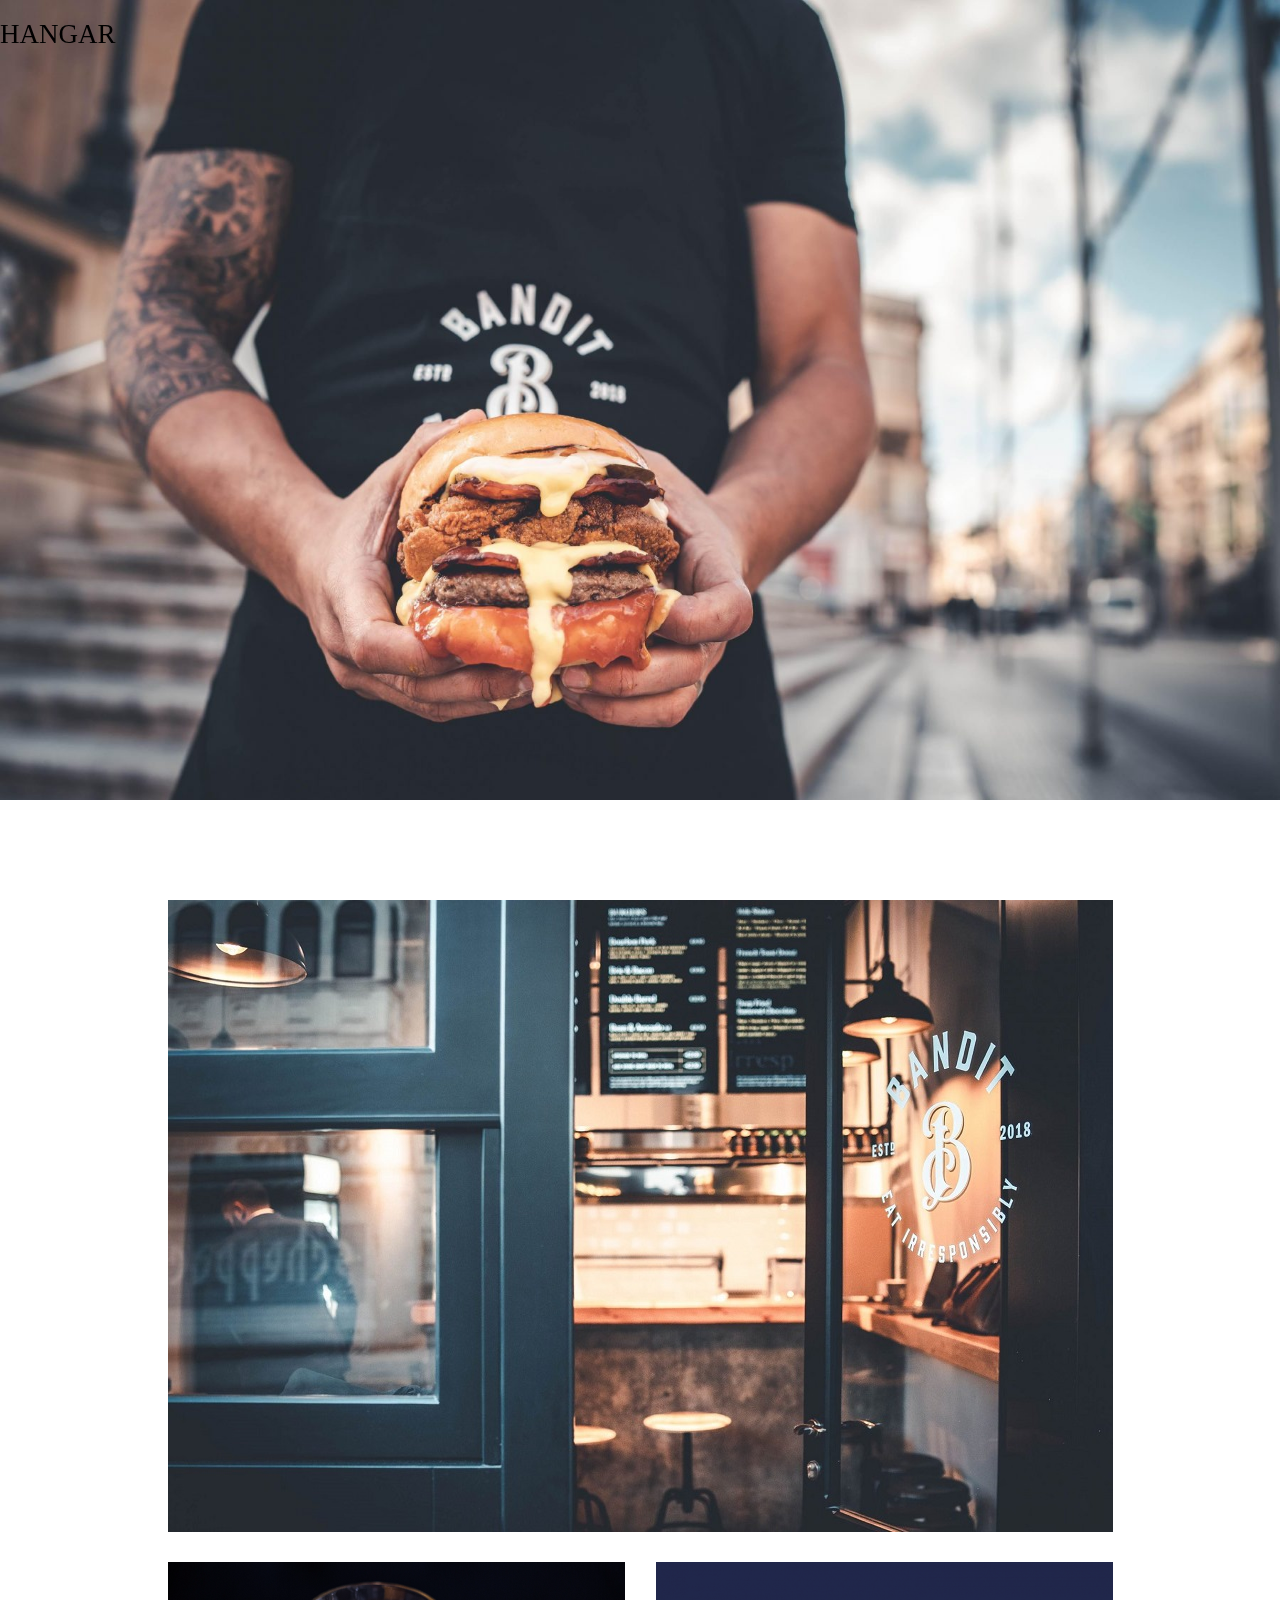
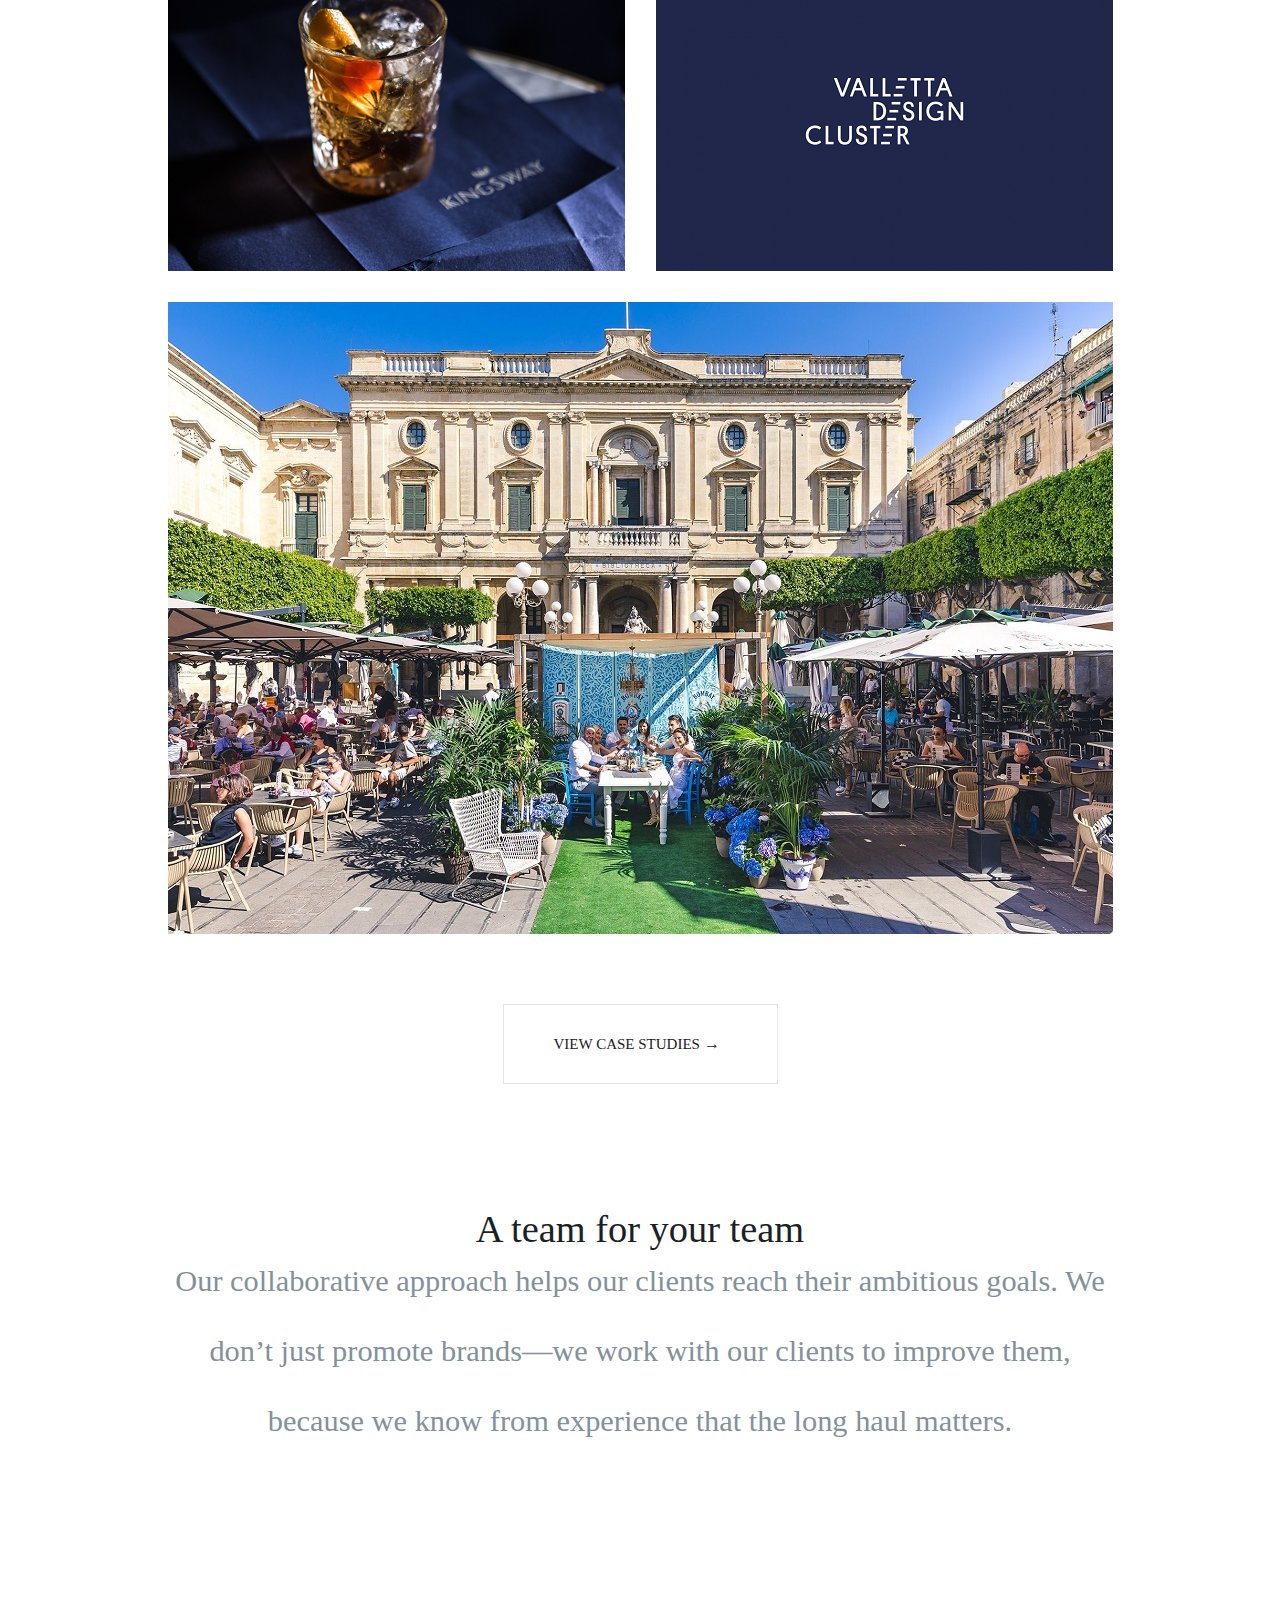
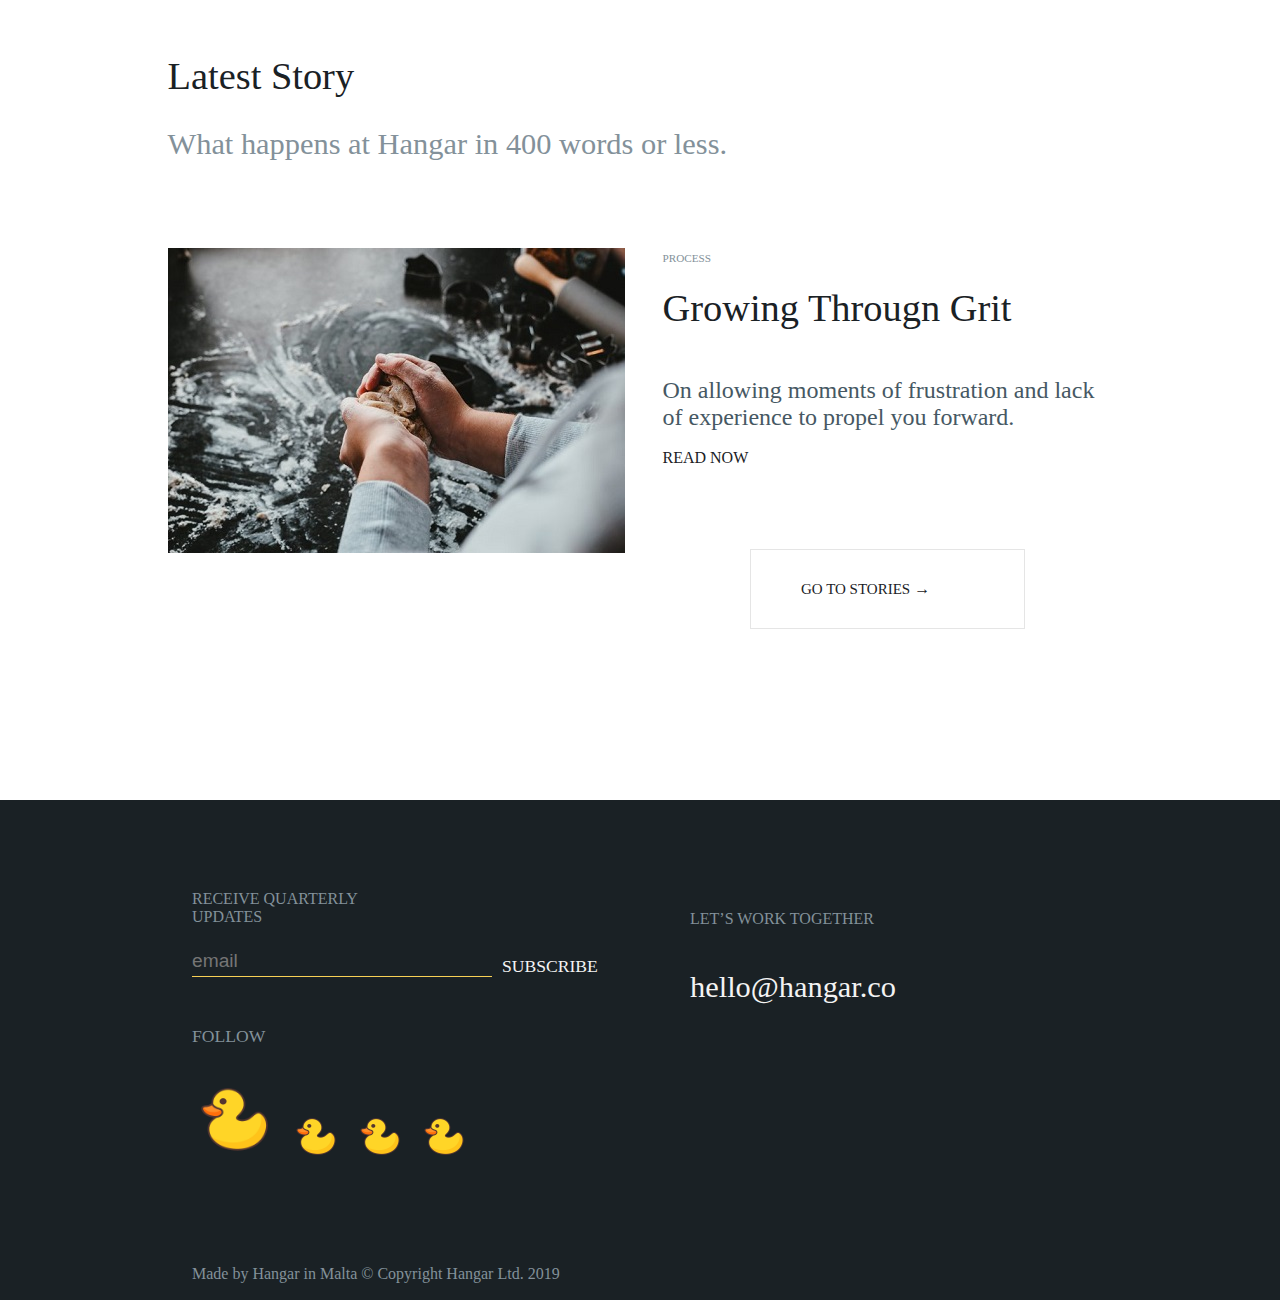
<file: 12121212/index.html>
<!DOCTYPE html>
<html>
	<head>
		<meta charset="utf-8" />
		<title></title>
		<style>
			*{margin: 0;padding: 0;}
		</style>
		<link rel="stylesheet" type="text/css" href="css/pyd2.css"/>
	</head>
	<body>
		<script src="js/jquery-2.1.0.js" type="text/javascript" charset="utf-8"></script>
		<script type="text/javascript" src="js/pyd1.js"></script>
		<div class="dht">
			<div>
				<span class="d1"></span>
				<span class="d3"></span>
				<span class="d2"></span>
			</div>
		</div>
		<div class="kb"></div>
		<div class="tu">
			<div class="tu1">
				<div class="hbj1">
					<span class="tu1-1"></span>
					<br />
					<span class="tu1-2"></span>
					<br />
					<span class="tu1-3"></span>
				</div>
			</div>
			<div class="tu2">
				<div class="tu2-1">
					<div class="hbj2">
						<span class="tu2-1-1"></span>
						<br />
						<span class="tu2-1-2"></span>
					</div>
				</div>
				<div class="tu2-2">
					<div class="hbj3">
						<span class="tu2-2-1"></span>
						<br />
						<span class="tu2-2-2"></span>
						<br />
						<span class="tu2-2-3"></span>
					</div>
				</div>
			</div>
			<div class="tu3">
				<div class="hbj4">
					<span class="tu3-1"></span>
					<br />
					<span class="tu3-2"></span>
					<br />
					<span class="tu3-3"></span>
				</div>
			</div>
			<div class="bt1">
				<span class="bt1-1"></span>
				<span class="bt1-2"></span>
			</div>
			<div class="text">
				<span class="text-1"></span>
				<span class="text-2"></span>
			</div>
			<div class="text2">
				<span class="text2-1"></span>
				<br />
				<span class="text2-2"></span>
				<div class="text3">
					<div class="text3-1">
						<div class="text3-1-1"></div>
					</div>
					<div class="text3-2">
						<span class="text3-2-1"></span>
						<br />
						<span class="text3-2-2"></span>
						<br />
						<span class="text3-2-3"></span>
						<br />
						<span class="text3-2-4"></span>
						<div class="text3-2-di">
							<span class="text3-2-di-1"></span>
							<span class="text3-2-di-2"></span>
						</div>
					</div>
				</div>
			</div>
		</div>
		<div class="xlb">
			<div class="xlb-1">
				<span class="xlb-1-1"></span>
				<br />
				<input type="text"  class="xlb-1-2" placeholder="email"/>
				<span class="xlb-1-3"></span>
				<br />
				<span class="xlb-1-4"></span>
				<br />
				<img src="img/duck.png" alt="" class="xlb-1-tu1"/>
				<img src="img/duck.png" alt="" class="xlb-1-tu2"/>
				<img src="img/duck.png" alt="" class="xlb-1-tu2"/>
				<img src="img/duck.png" alt="" class="xlb-1-tu2"/>
				<br />
				<span class="xlb-1-5"></span>
			</div>
			<div class="xlb-2">
				<span class="xlb-2-1"></span>
				<br />
				<span class="xlb-2-2"></span>
			</div>
		</div>
	</body>
</html>
</file>
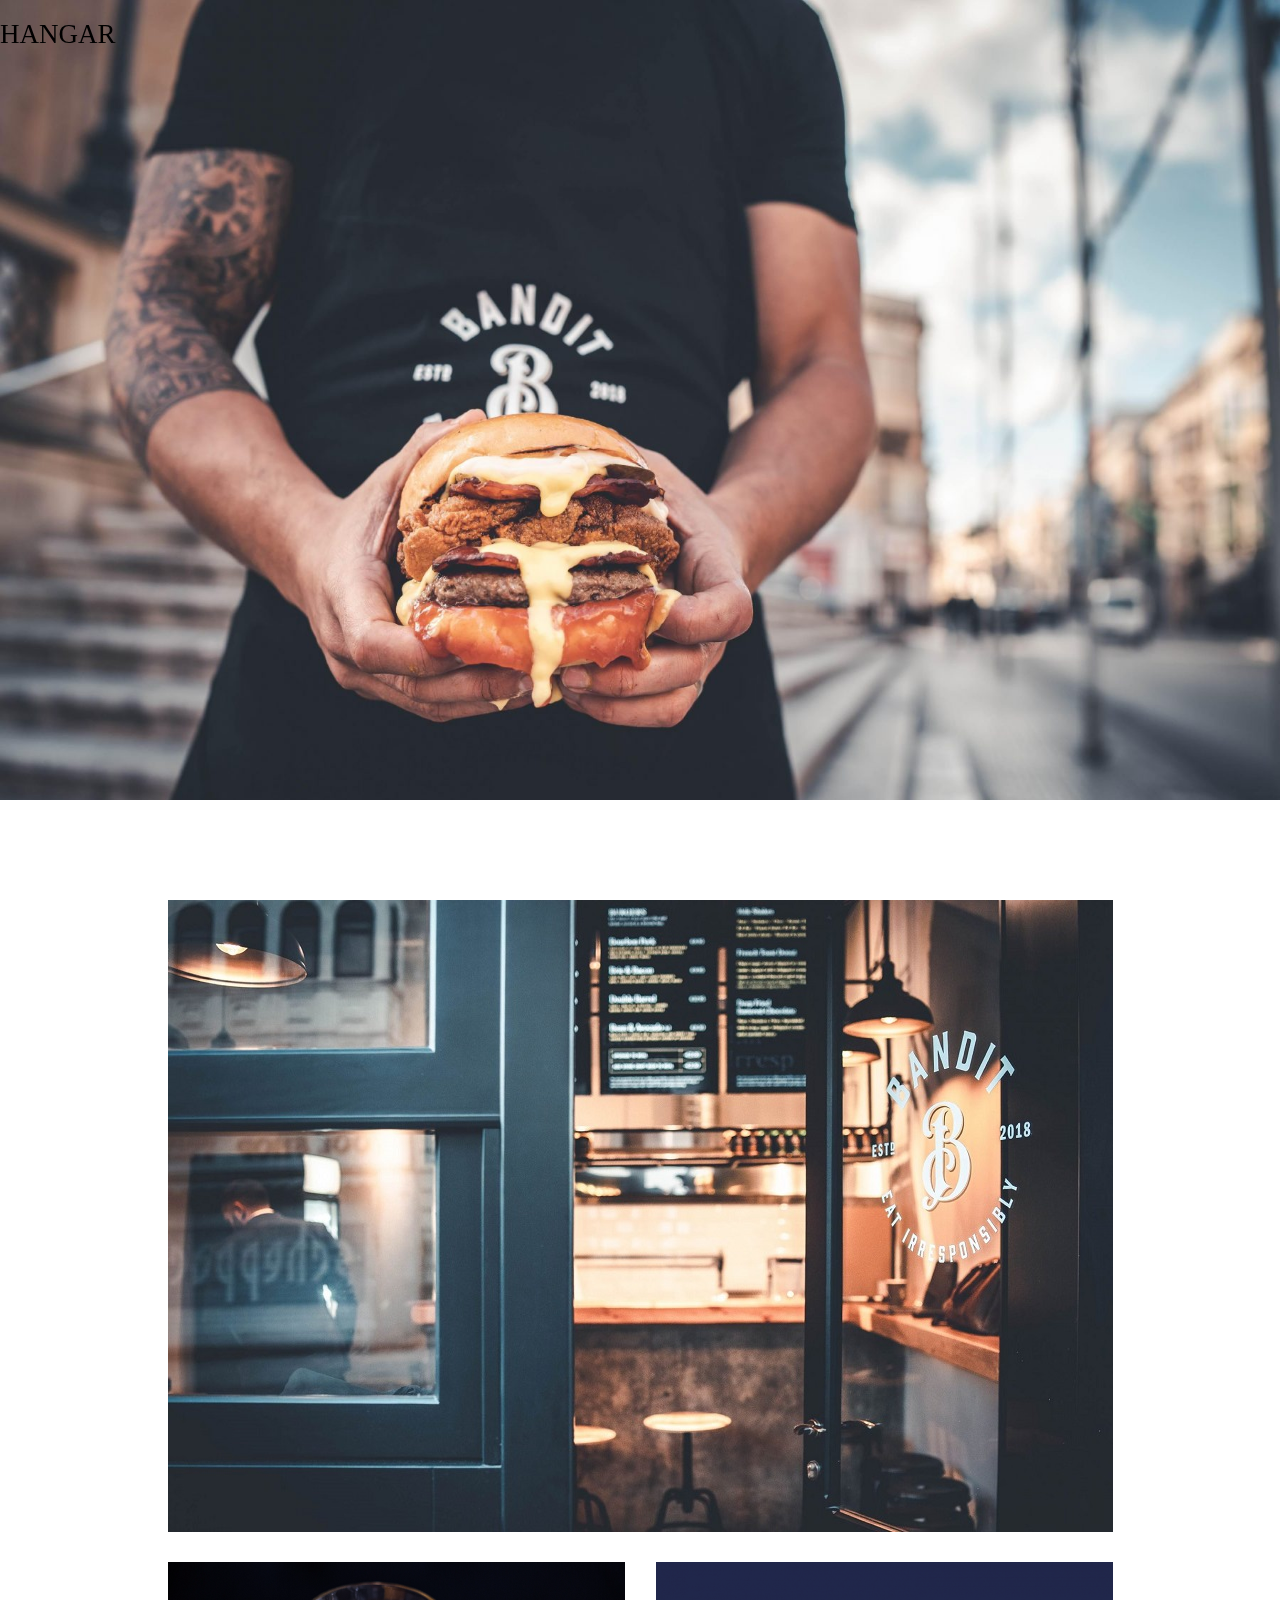
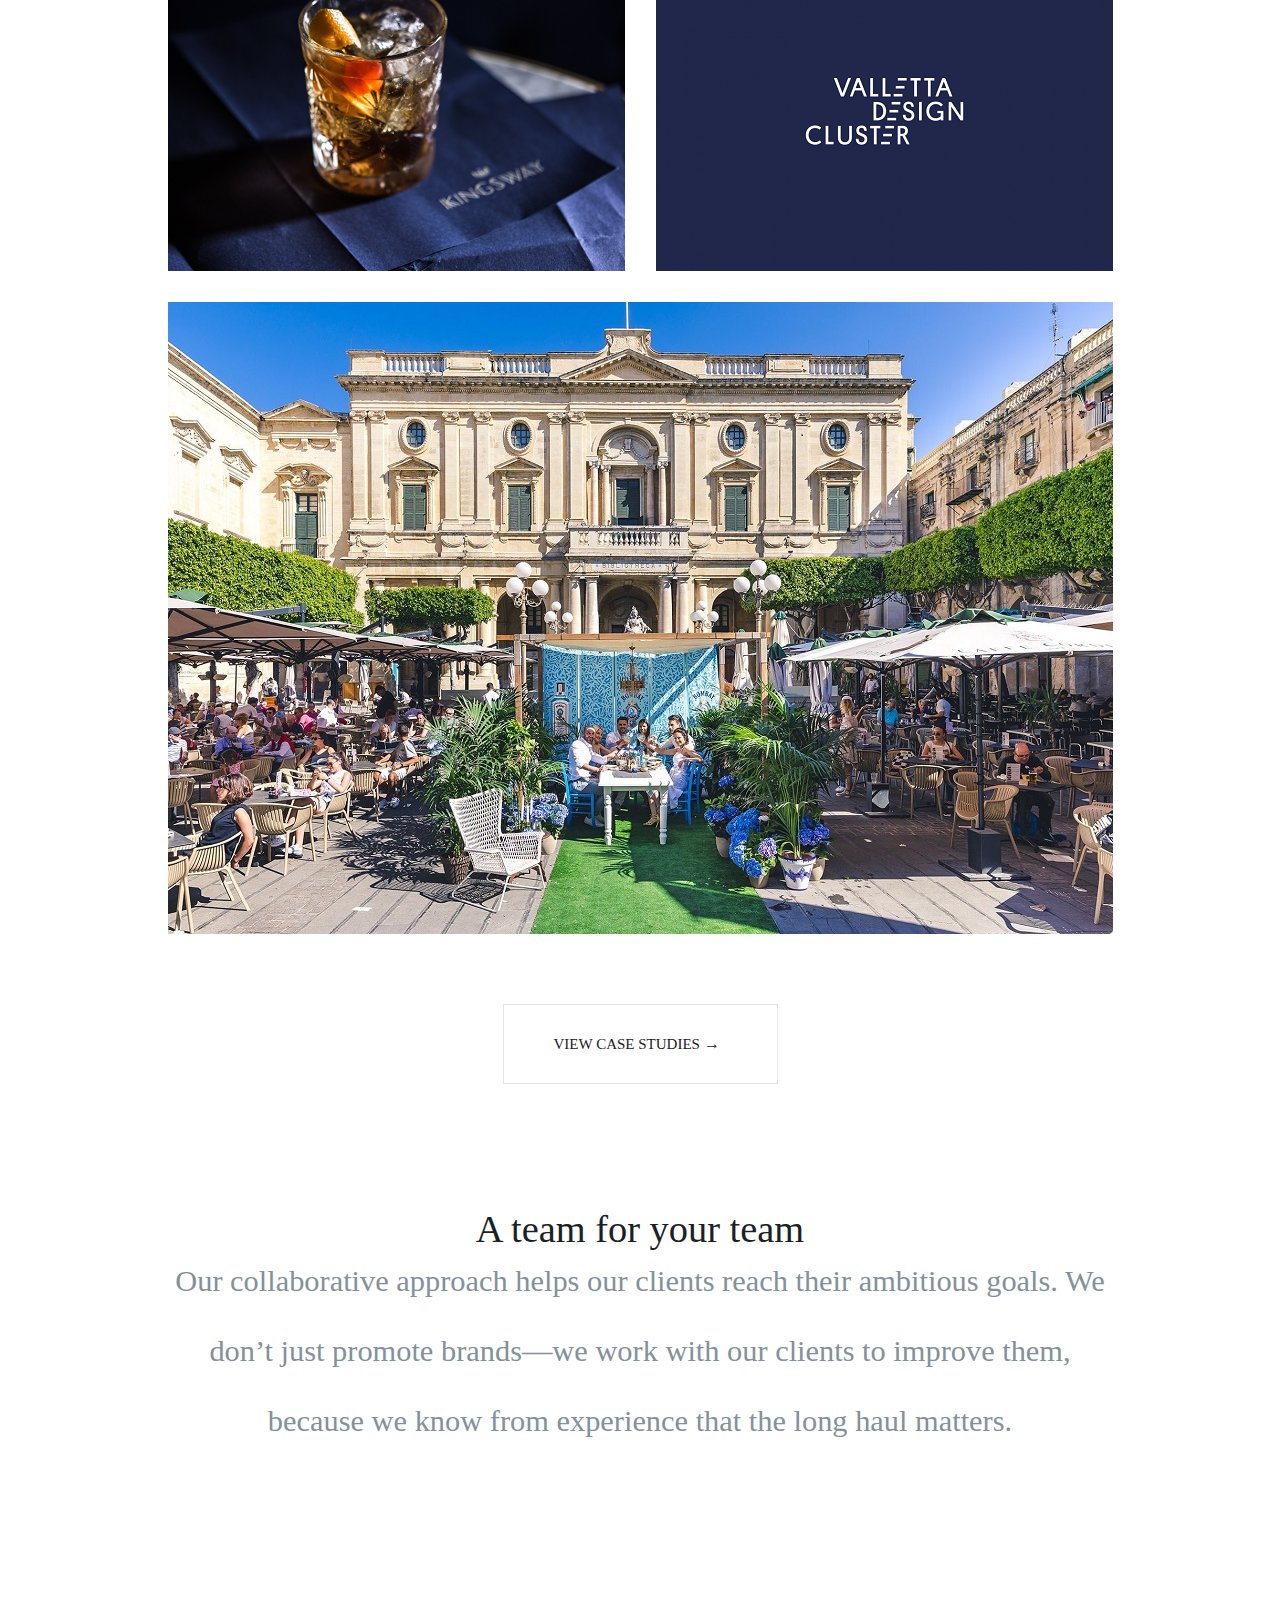
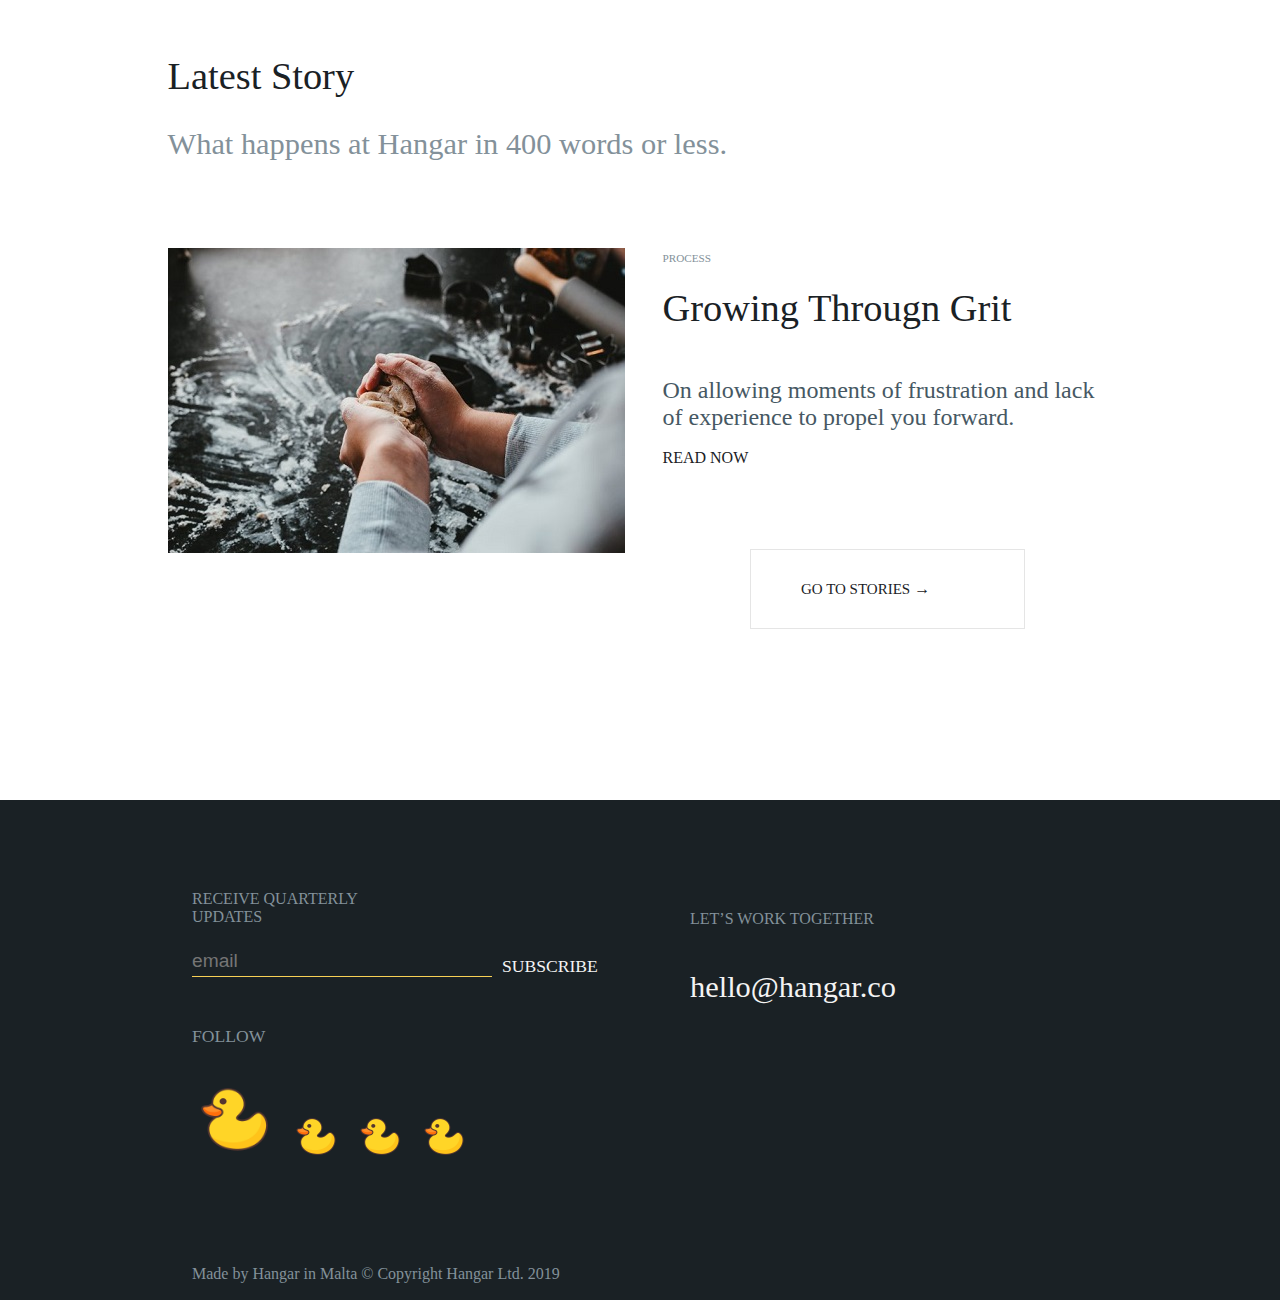
<file: PENGYUANDONG/index.html>
<!DOCTYPE html>
<html>
	<head>
		<meta charset="utf-8" />
		<title></title>
		<style>
			*{margin: 0;padding: 0;}
			a{text-decoration: none;}
		</style>
		<link rel="stylesheet" type="text/css" href="css/pyd2.css"/>
	</head>
	<body style="min-width:945px;">
		<script src="js/jquery-2.1.0.js" type="text/javascript" charset="utf-8"></script>
		<script type="text/javascript" src="js/pyd1.js"></script>
		<div class="dht">
			<div>
				<span class="d1"></span>
				<span class="d3"></span>
				<span class="d2"></span>
			</div>
		</div>
		<div class="kb"></div>  
		<div class="tu">
			<div class="tu1">
				<a href="yemian1.html">
					<div class="hbj1">
						<span class="tu1-1"></span>
						<br />
						<span class="tu1-2"></span>
						<br />
						<span class="tu1-3"></span>
					</div>
				</a>
			</div>
			<div class="tu2">
				<div class="tu2-1">
					<div class="hbj2">
						<span class="tu2-1-1"></span>
						<br />
						<span class="tu2-1-2"></span>
					</div>
				</div>
				<a href="lan.html">
					<div class="tu2-2">
						<div class="hbj3">
							<span class="tu2-2-1"></span>
							<br />
							<span class="tu2-2-2"></span>
							<br />
							<span class="tu2-2-3"></span>
						</div>
					</div>
				</a>
			</div>
			<div class="tu3">
				<a href="jiu.html">
					<div class="hbj4">
						<span class="tu3-1"></span>
						<br />
						<span class="tu3-2"></span>
						<br />
						<span class="tu3-3"></span>
					</div>
				</a>
			</div>
			<div class="bt1">
				<span class="bt1-1"></span>
				<span class="bt1-2"></span>
			</div>
			<div class="text">
				<span class="text-1"></span>
				<span class="text-2"></span>
			</div>
			<div class="text2">
				<span class="text2-1"></span>
				<br />
				<span class="text2-2"></span>
				<div class="text3">
					<div class="text3-1">
						<div class="text3-1-1"></div>
					</div>
					<div class="text3-2">
						<span class="text3-2-1"></span>
						<br />
						<span class="text3-2-2"></span>
						<br />
						<span class="text3-2-3"></span>
						<br />
						<span class="text3-2-4"></span>
						<div class="text3-2-di">
							<span class="text3-2-di-1"></span>
							<span class="text3-2-di-2"></span>
						</div>
					</div>
				</div>
			</div>
		</div>
		<div class="xlb">
			<div class="xlb-1">
				<span class="xlb-1-1"></span>
				<br />
				<input type="text"  class="xlb-1-2" placeholder="email"/>
				<span class="xlb-1-3"></span>
				<br />
				<span class="xlb-1-4"></span>
				<br />
				<img src="img/duck.png" alt="" class="xlb-1-tu1"/>
				<img src="img/duck.png" alt="" class="xlb-1-tu2"/>
				<img src="img/duck.png" alt="" class="xlb-1-tu2"/>
				<img src="img/duck.png" alt="" class="xlb-1-tu2"/>
				<br />
				<span class="xlb-1-5"></span>
			</div>
			<div class="xlb-2">
				<span class="xlb-2-1"></span>
				<br />
				<span class="xlb-2-2"></span>
			</div>
		</div>
	</body>
</html>
</file>
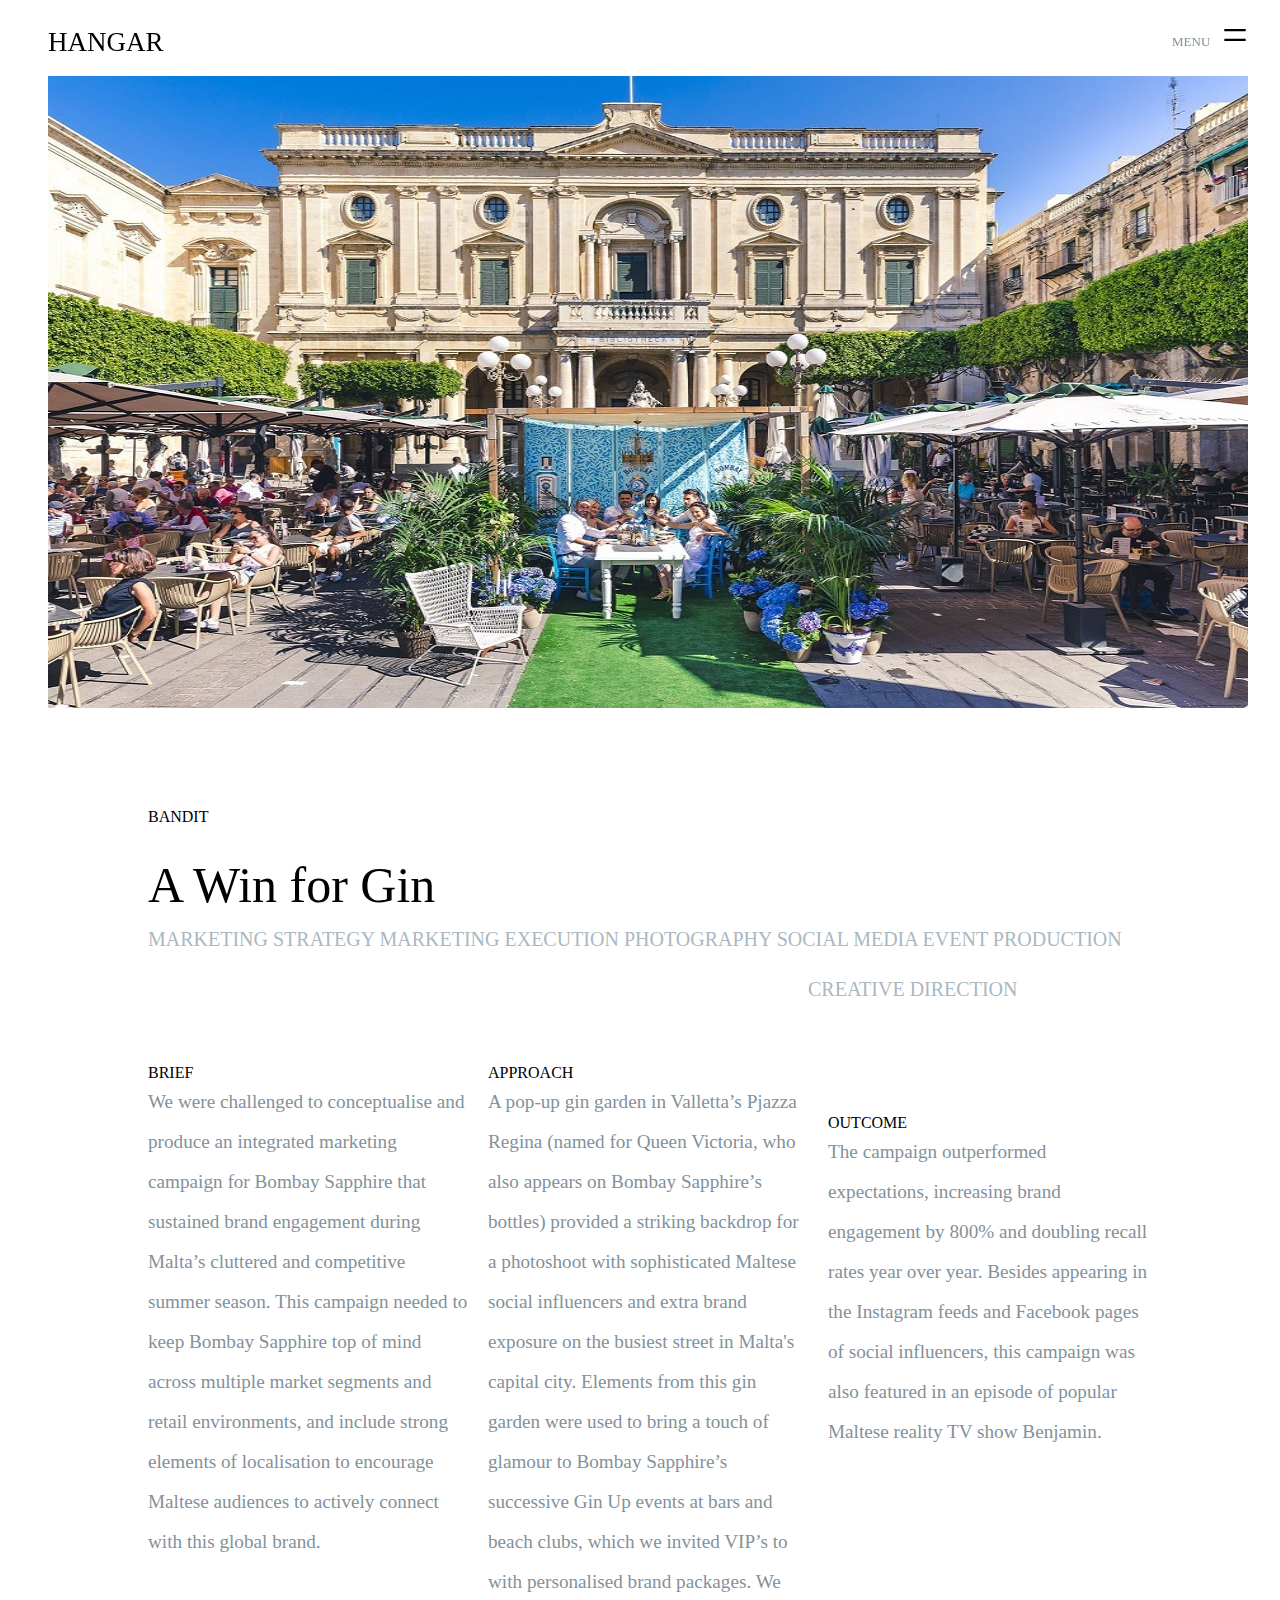
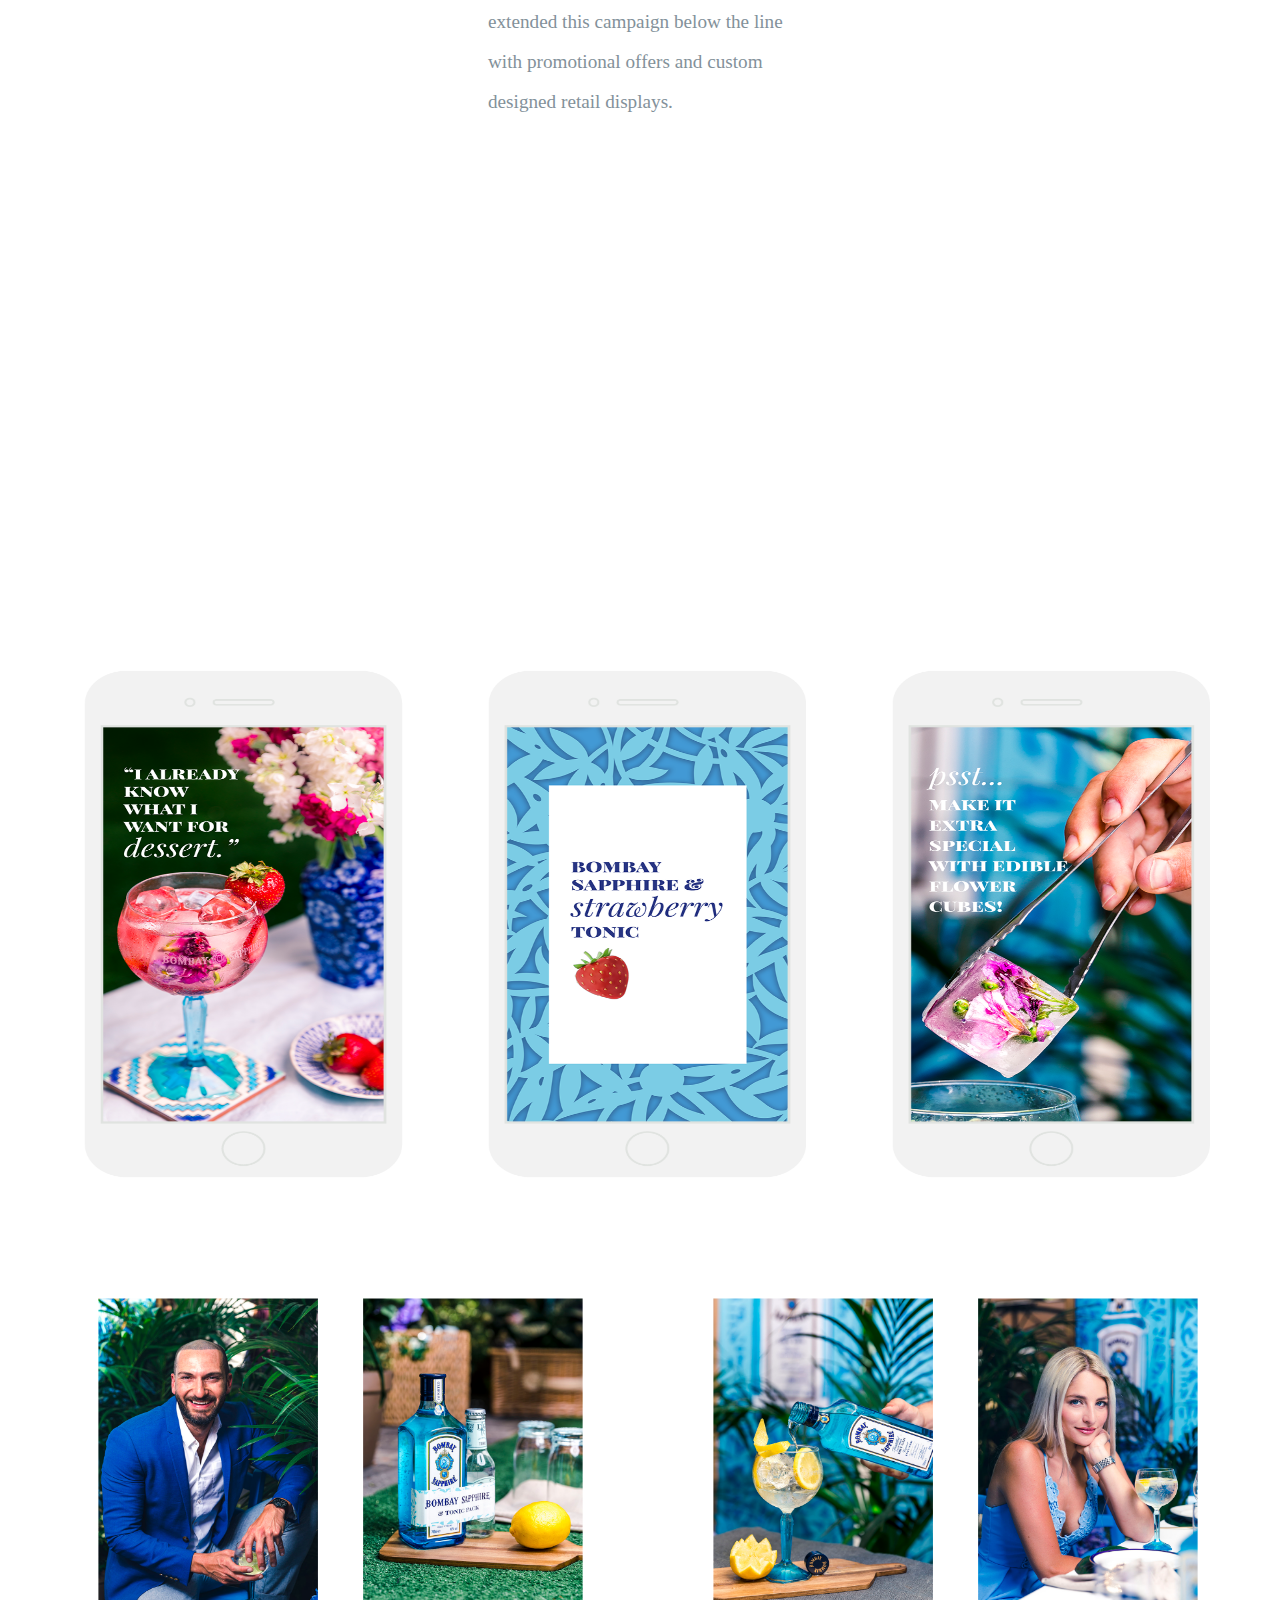
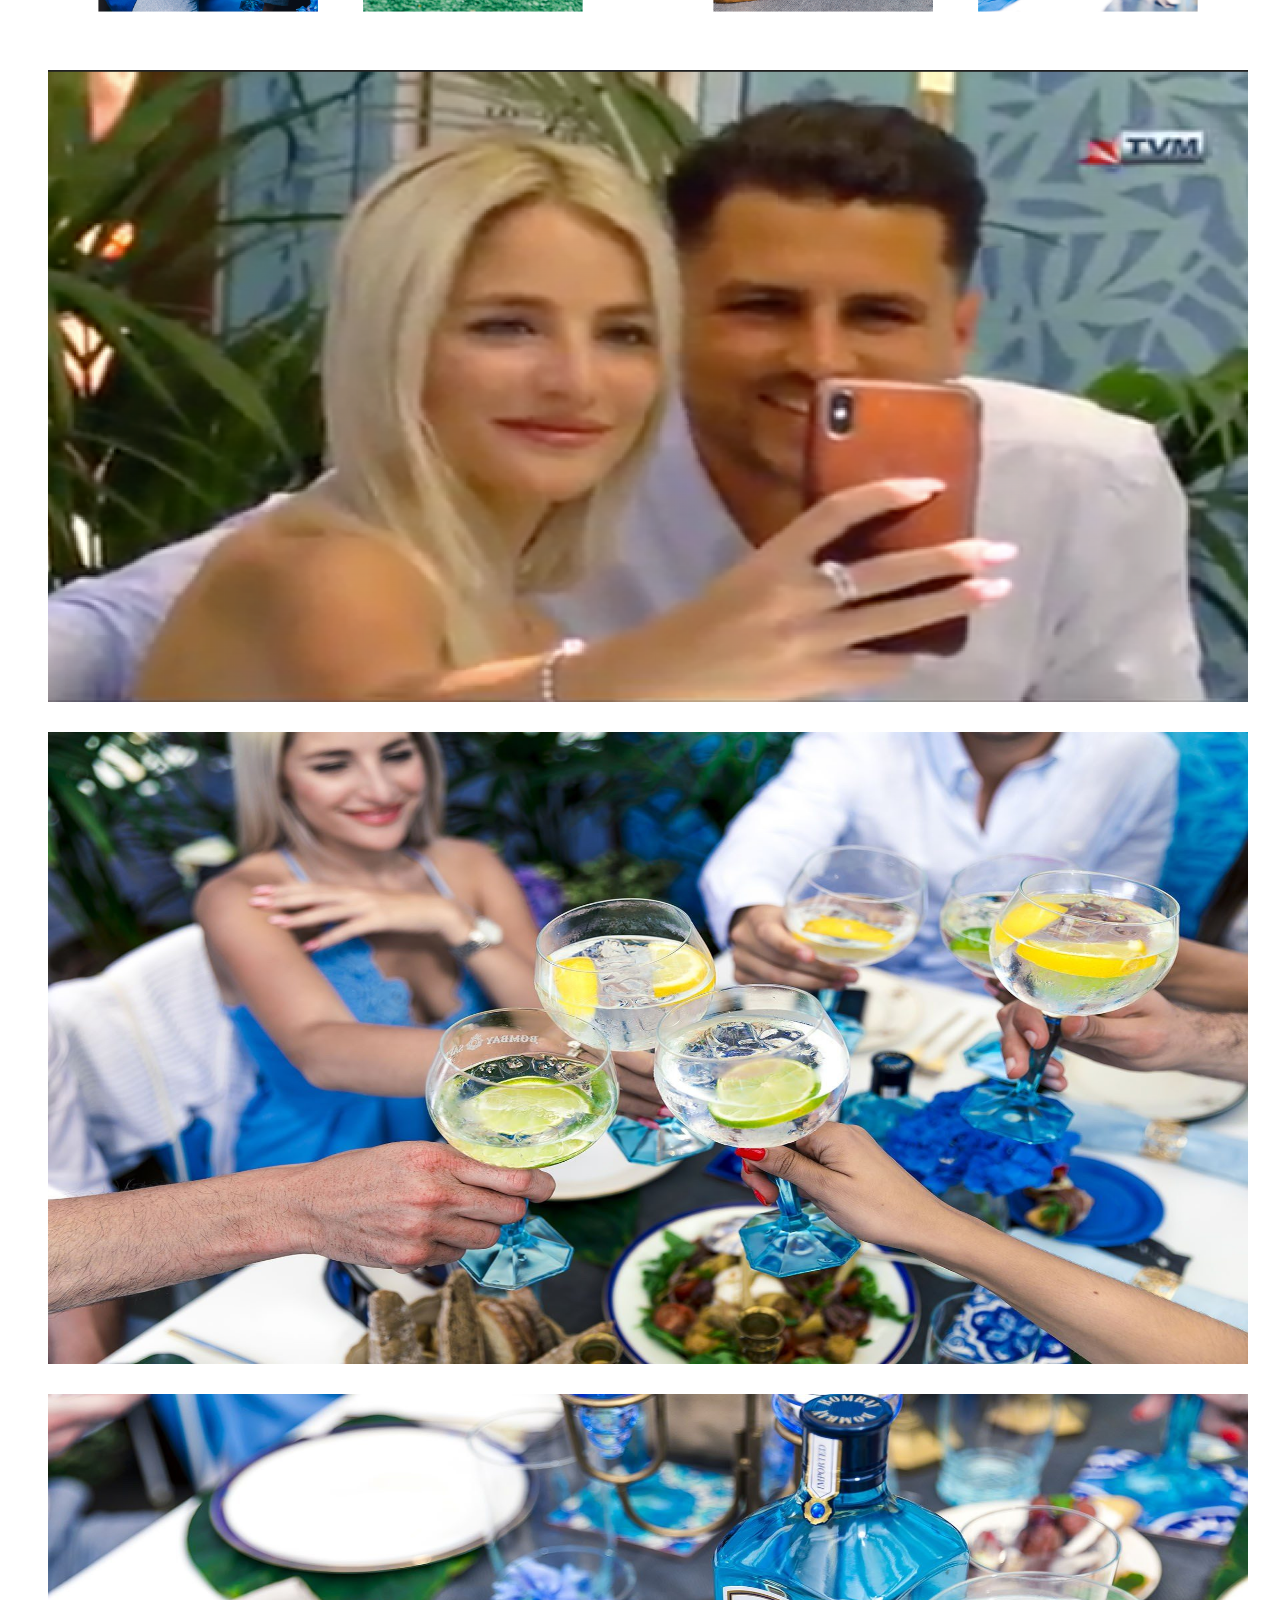
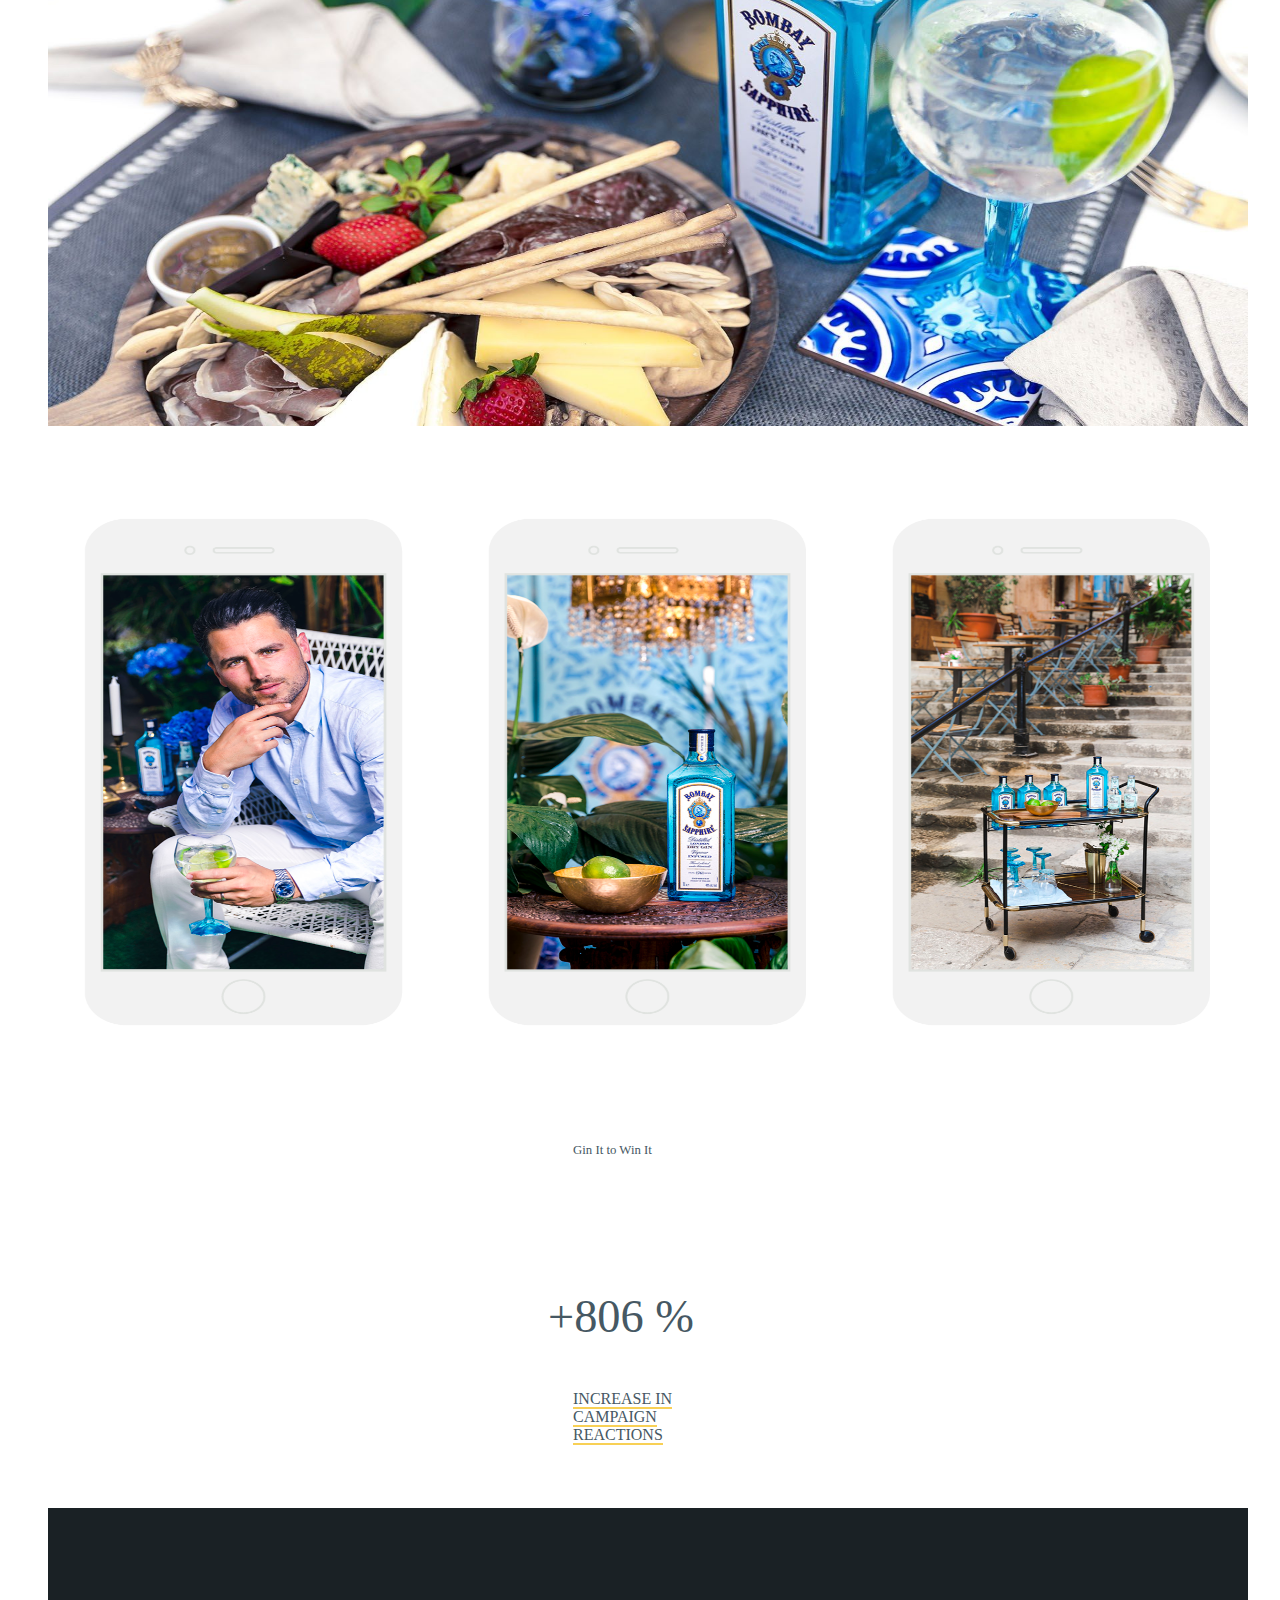
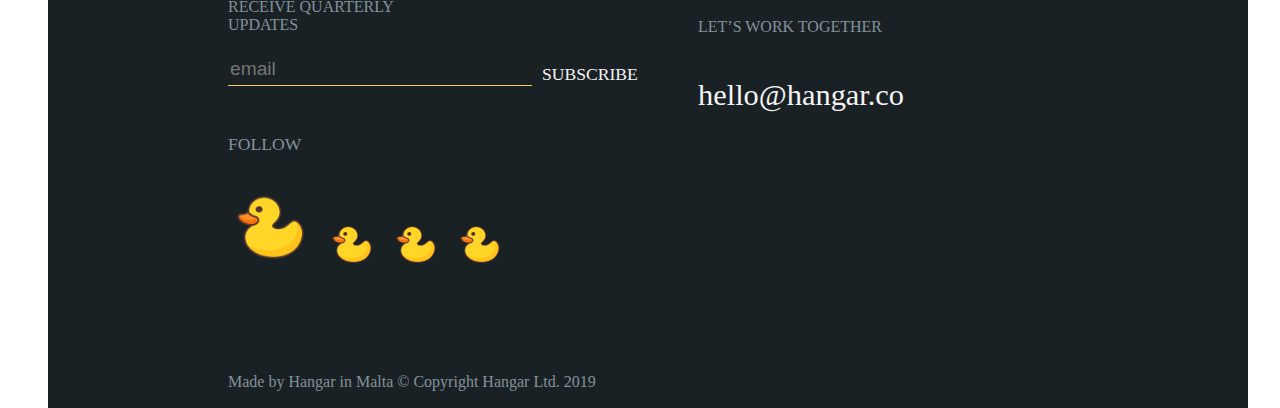
<file: PENGYUANDONG/jiu.html>
<!DOCTYPE html>
<html>
	<head>
		<meta charset="UTF-8">
		<title></title>
		<link rel="stylesheet" type="text/css" href="css/jiu.css"/>
	</head>
	<body style="width:100%;height:6780px;">
		<script src="js/jquery-2.1.0.js"></script>
		<script src="js/jiu.js"></script>
		<div class="dht">
			<div>
				<span class="d1"></span>
				<span class="d3"></span>
				<span class="d2"></span>
			</div>
		</div>
		<div class="zhongjiande"></div>
		<div class="xlb">
			<div class="xlb-1">
				<span class="xlb-1-1"></span>
				<br />
				<input type="text"  class="xlb-1-2" placeholder="email"/>
				<span class="xlb-1-3"></span>
				<br />
				<span class="xlb-1-4"></span>
				<br />
				<img src="img/duck.png" alt="" class="xlb-1-tu1"/>
				<img src="img/duck.png" alt="" class="xlb-1-tu2"/>
				<img src="img/duck.png" alt="" class="xlb-1-tu2"/>
				<img src="img/duck.png" alt="" class="xlb-1-tu2"/>
				<br />
				<span class="xlb-1-5"></span>
			</div>
			<div class="xlb-2">
				<span class="xlb-2-1"></span>
				<br />
				<span class="xlb-2-2"></span>
			</div>
		</div>
	</body>
</html>
</file>
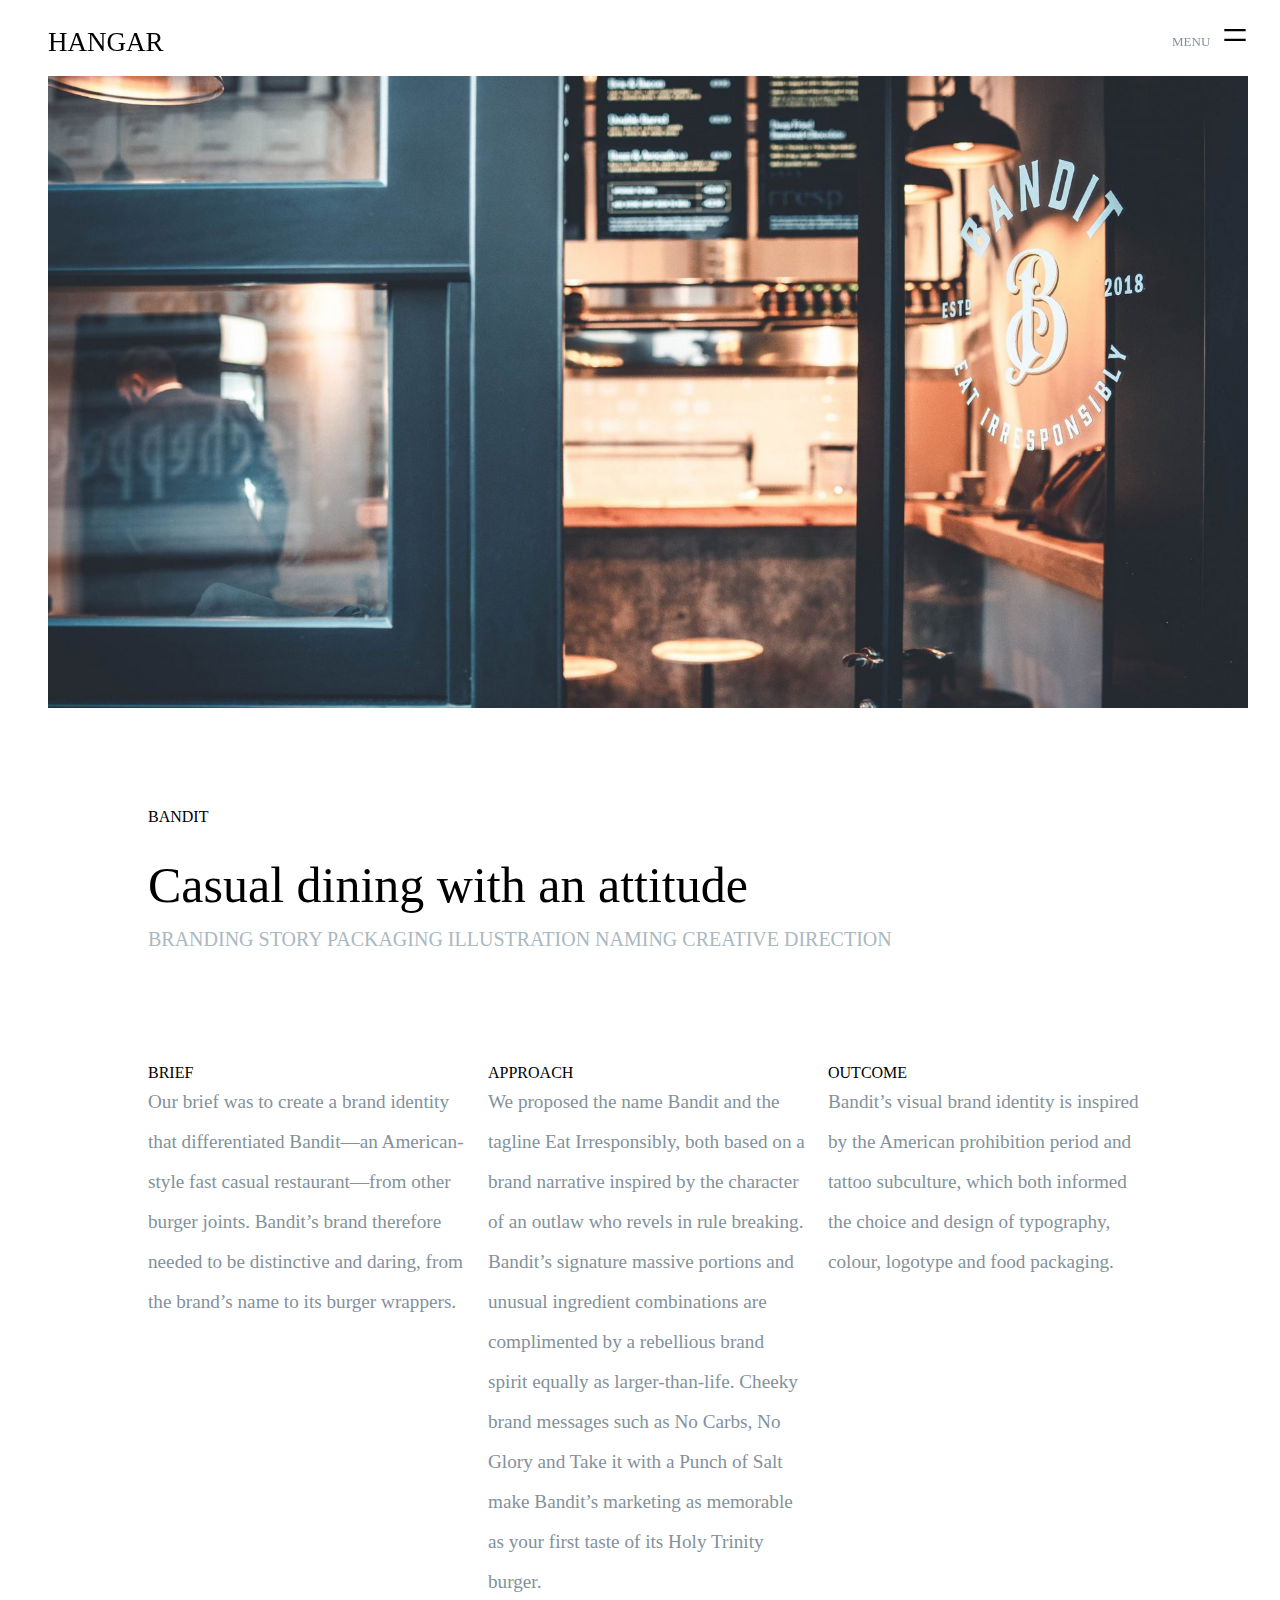
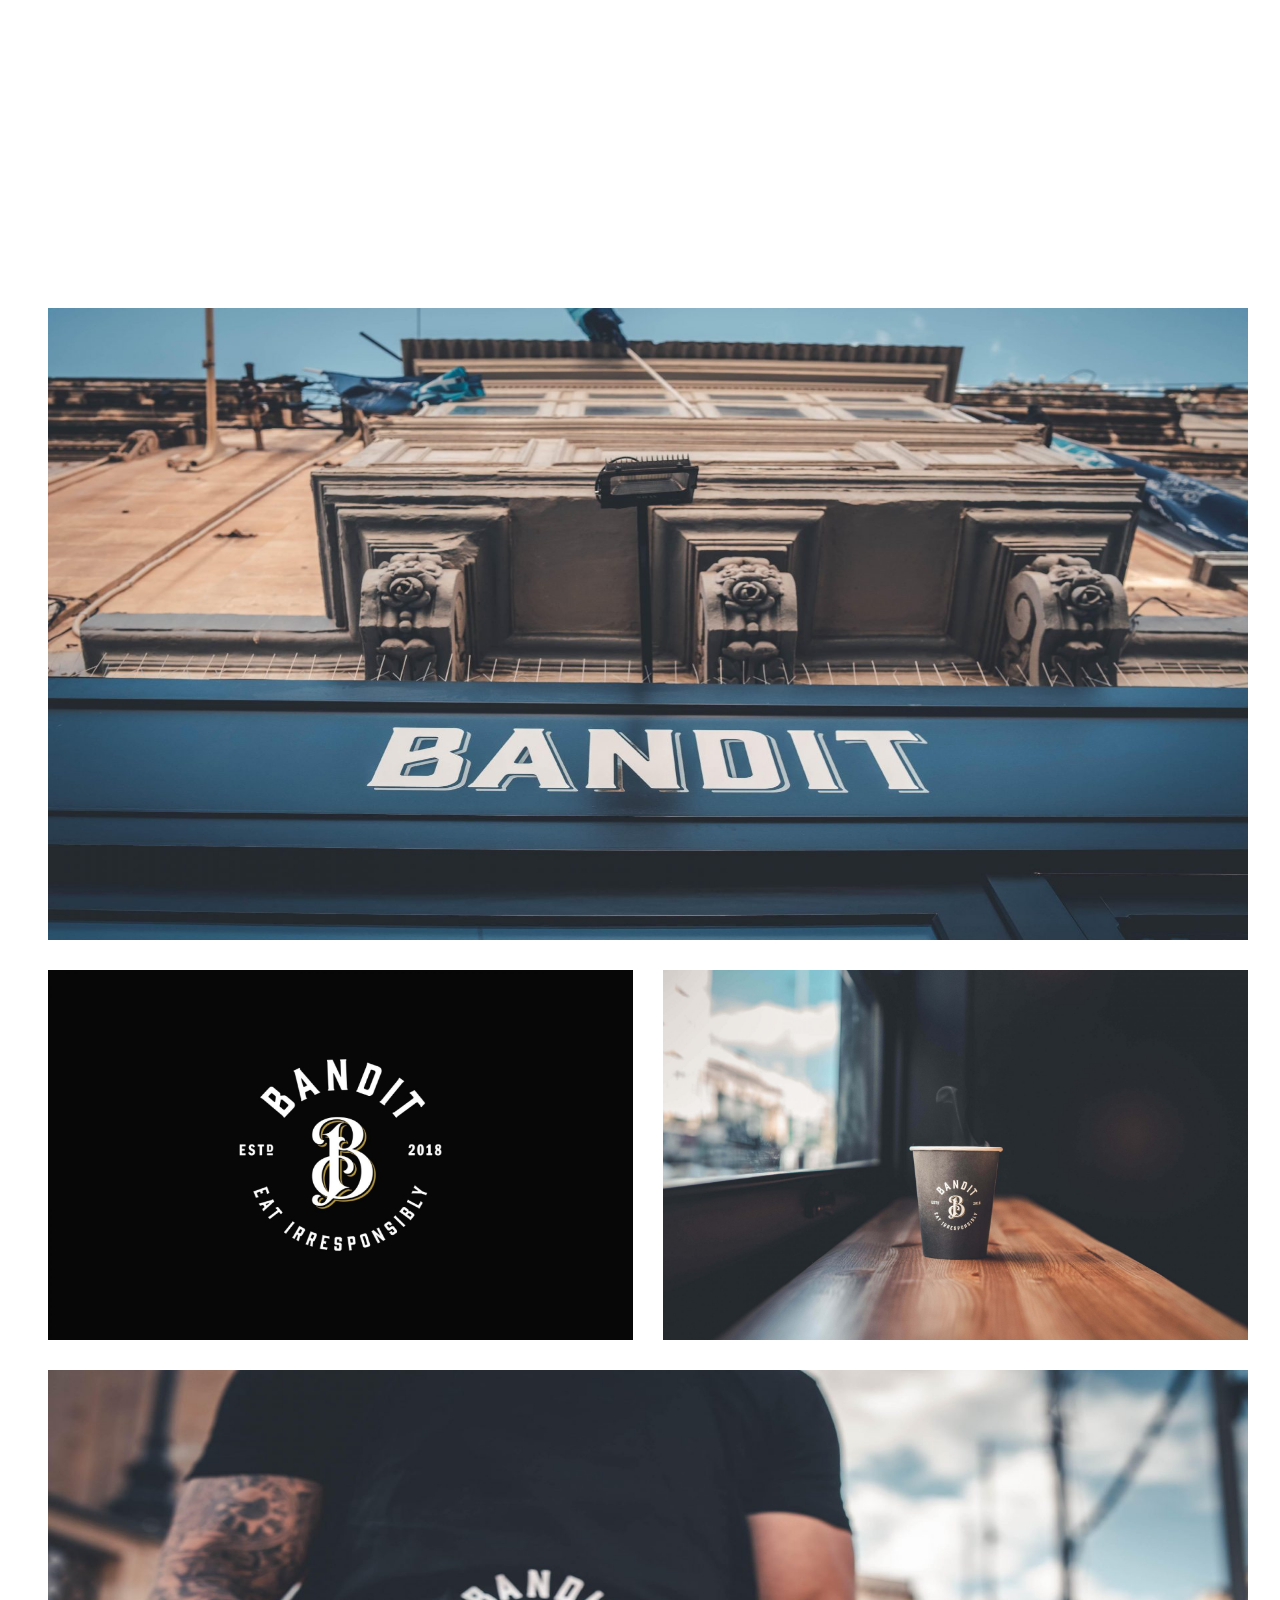
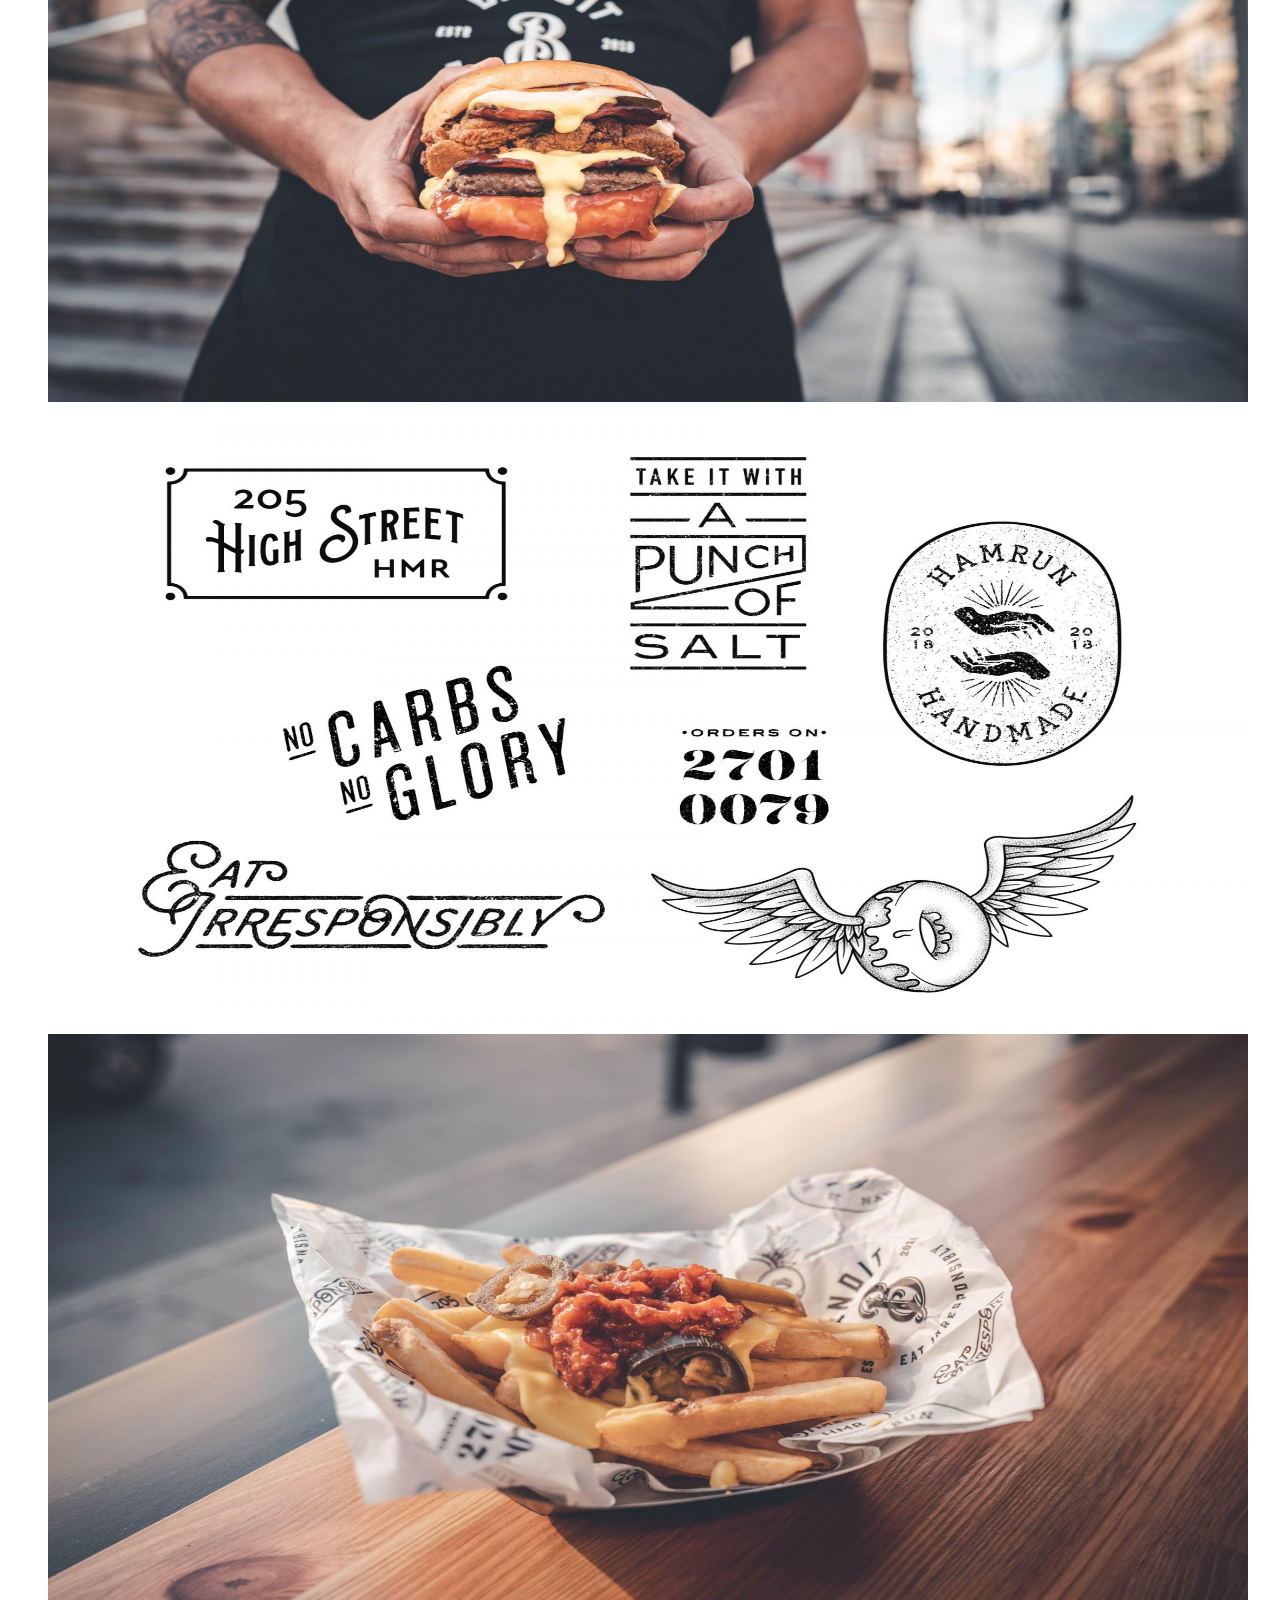
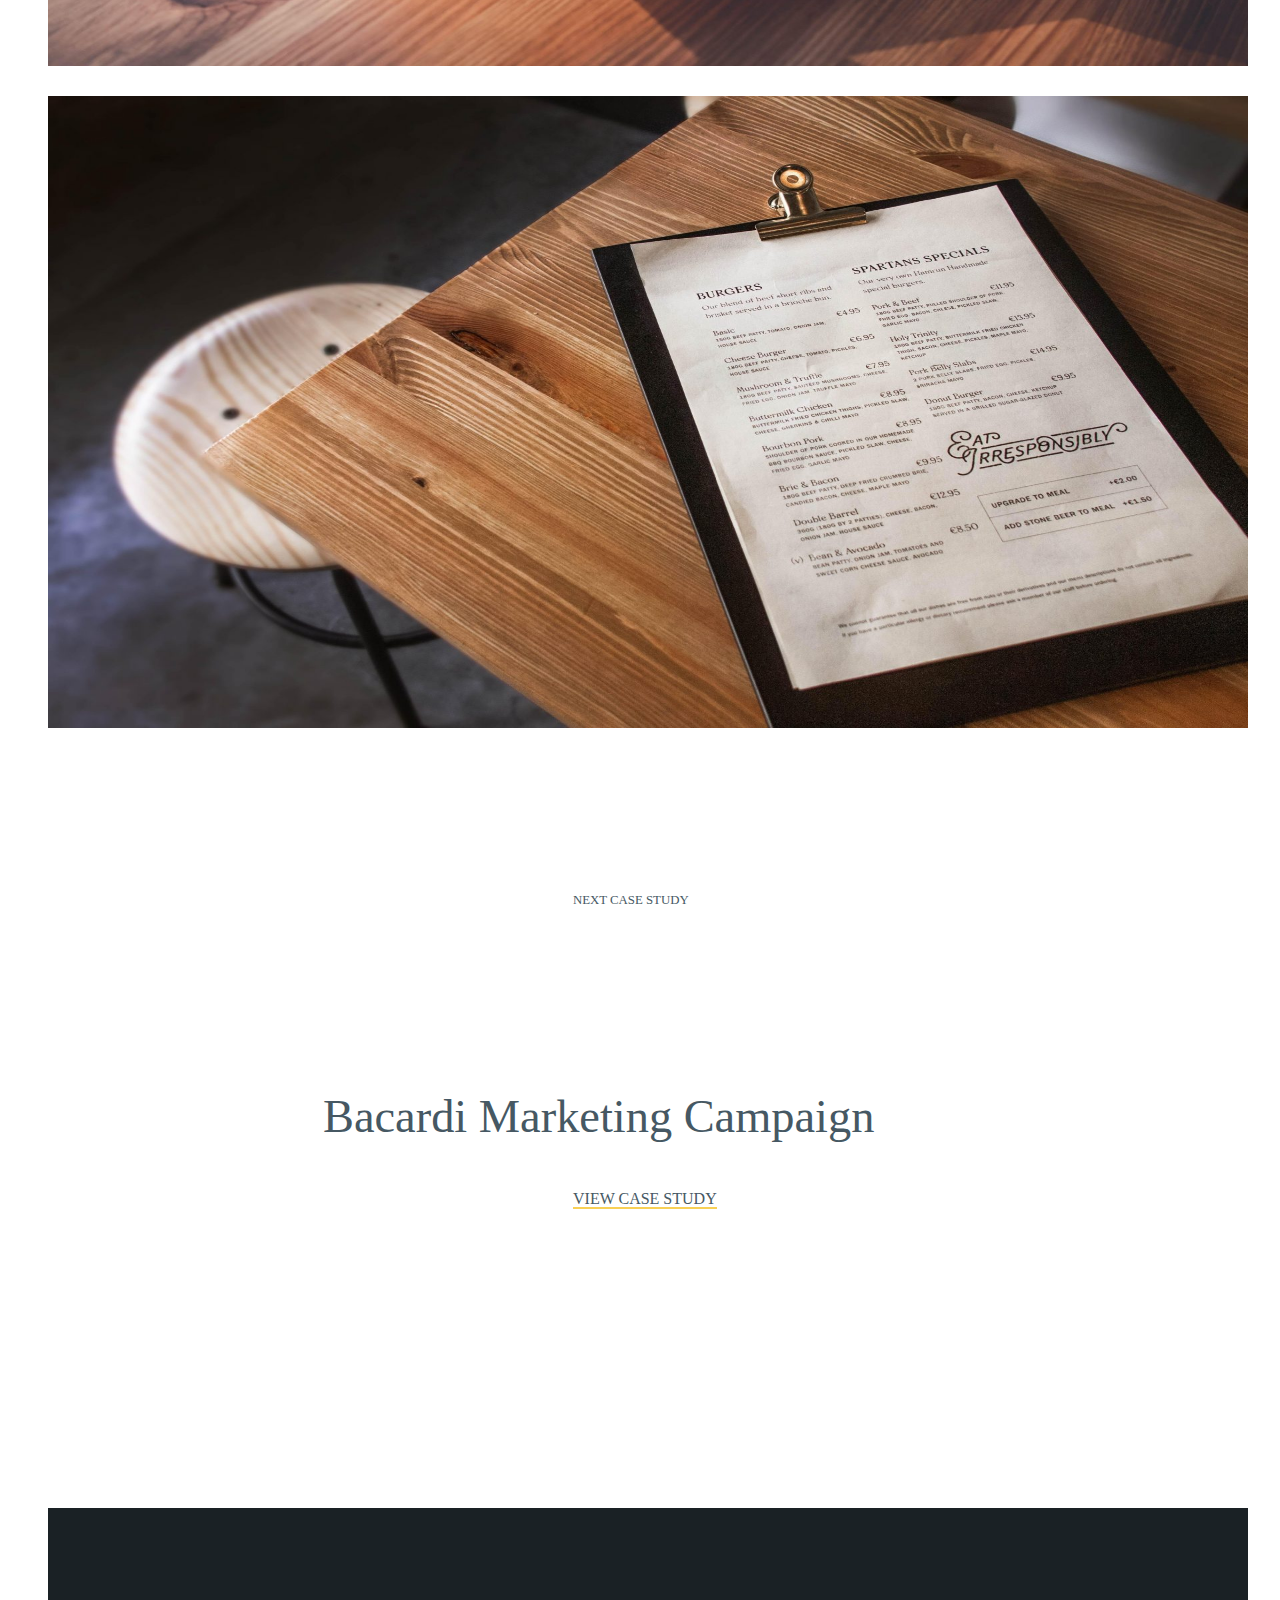
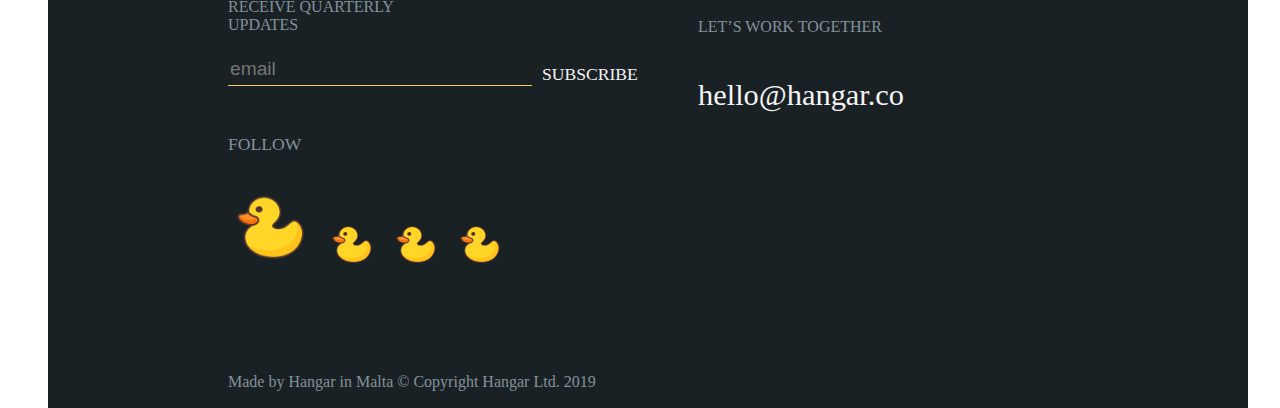
<file: PENGYUANDONG/yemian1.html>
<!DOCTYPE html>
<html>
	<head>
		<meta charset="UTF-8">
		<title></title>
		<link rel="stylesheet" type="text/css" href="css/hanbaobao.css"/>
	</head>
	<body style="width:100%;height:6780px;">
		<script src="js/jquery-2.1.0.js"></script>
		<script src="js/yemian2.js"></script>
		<div class="dht">
			<div>
				<span class="d1"></span>
				<span class="d3"></span>
				<span class="d2"></span>
			</div>
		</div>
		<div class="zhongjiande"></div>
		<div class="xlb">
			<div class="xlb-1">
				<span class="xlb-1-1"></span>
				<br />
				<input type="text"  class="xlb-1-2" placeholder="email"/>
				<span class="xlb-1-3"></span>
				<br />
				<span class="xlb-1-4"></span>
				<br />
				<img src="img/duck.png" alt="" class="xlb-1-tu1"/>
				<img src="img/duck.png" alt="" class="xlb-1-tu2"/>
				<img src="img/duck.png" alt="" class="xlb-1-tu2"/>
				<img src="img/duck.png" alt="" class="xlb-1-tu2"/>
				<br />
				<span class="xlb-1-5"></span>
			</div>
			<div class="xlb-2">
				<span class="xlb-2-1"></span>
				<br />
				<span class="xlb-2-2"></span>
			</div>
		</div>
	</body>
</html>
</file>
<file: 12121212/css/pyd2.css>
body{
	height:4350px;
}
.dht{
	width:100%;
	height:68px;
	position:fixed;
	opacity: inherit;
}
.dht div{
	width:1500px;
	height:68px;
	margin:0 auto;
	overflow: hidden;
}
.dht div .d1{
	width:200px;
	height:30px;
	line-height:68px;
	float:left;
	font-size:27px;
}
.dht div .d3{
	font-size:46px;
	float:right;
}
.dht div .d2{
	width:50px;
	height:30px;
	font-size:13px;
	line-height:68px;
	color:#83919a;
	float:right;
}
.kb{
	width:100%;
	height:800px;
	margin:0 auto;
	background:url("../img/Bandit-Case-study-v2-03 .jpg");	
	background-size:100% 900px;
}
.tu{
	width:945px;
	height:3000px;
	margin:100px auto;
}
.tu1{
	width:945px;
	height:632px;
	background:paleturquoise;
	margin:0 auto;
}
.tu1-1{
	width:50px;
	height:20px;
	font-size:15px;
	color:#83919A;
	padding-left:100px;
	line-height:120px;
	display: none;
}
.tu1-2{
	width:100px;
	height:20px;
	font-size:38px;
	color:white;
	padding-left:100px;
	display: none;
}
.tu1-3{
	width:100px;
	height:20px;
	font-size:38px;
	color:white;
	padding-left:100px;
	display: none;
}
.hbj1{
	width:945px;
	height:632px;
	background:black;
	opacity: 0;
}
.tu2{
	width:945px;
	height:309.77px;
	margin:30px auto;
}
.tu2-1{
	width:457px;
	height:309px;
	float:left;
}
.tu2-2{
	width:457px;
	height:309px;
	float:right;
}
.hbj2{
	width:457px;
	height:309px;
	background:black;
	opacity:0;
}
.tu2-1-1{
	width:50px;
	height:20px;
	font-size:15px;
	color:#83919A;
	padding-left:60px;
	line-height:120px;
	display:none;
}
.tu2-1-2{
	width:100px;
	height:20px;
	font-size:30px;
	color:white;
	padding-left:60px;
	display:none;
}
.hbj3{
	width:457px;
	height:309px;
	background:black;
	opacity:0;
}
.tu2-2-1{
	width:50px;
	height:20px;
	font-size:15px;
	color:#83919A;
	padding-left:60px;
	line-height:120px;
	display:none;
}
.tu2-2-2{
	width:100px;
	height:20px;
	font-size:30px;
	color:white;
	padding-left:60px;
	display:none;
}
.tu2-2-3{
	width:100px;
	height:20px;
	font-size:30px;
	color:white;
	padding-left:60px;
	display:none;
}
.tu3{
	width:945px;
	height:632px;
	background:paleturquoise;
	margin:30px auto;
}
.hbj4{
	width:945px;
	height:632px;
	background:black;
	opacity:0;
}
.tu3-1{
	width:50px;
	height:20px;
	font-size:15px;
	color:#83919A;
	padding-left:100px;
	line-height:100px;
	display:none;
}
.tu3-2{
	width:50px;
	height:20px;
	font-size:15px;
	color:#83919A;
	padding-left:100px;
	line-height:0px;
	display:none;
}
.tu3-3{
	width:100px;
	height:20px;
	font-size:38px;
	color:white;
	padding-left:100px;
	line-height:150px;
	display:none;
}
.bt1{
	width:273px;
	height:78px;
	border:#e5e5e5 solid 1px;
	margin:70px auto;
}
.bt1-1{
	width:100px;
	height:30px;
	padding-left:50px;
	line-height:78px;
	font-size:15px;
	color:#1A2125;
}
.bt1-2{
	width:50px;
	height:30px;
	line-height:78px;
	color:#1A2125;
}
.text{
	width:945px;
	height:500px;
	margin:0 auto;
}
.text-1{
	width:945px;
	height:53px;
	display: inline-block;
	text-align:center;
	font-size:2.4em;
	font-weight: 300;
	color:#1A2125;
	line-height:150px;
}
.text-2{
	width:945px;
	height:255px;
	display: inline-block;
	text-align: center;
	color:#83919a;
	font-size:1.9em;
	line-height:70px;
}
.text2{
	width:945px;
	height:700px;
	margin:0 auto;
}
.text2-1{
	width:945px;
	height:53px;
	display: inline-block;
	font-size:2.4em;
	color:#1A2125;
}
.text2-2{
	width:945px;
	height:51px;
	display: inline-block;
	font-size:1.9em;
	color:#83919a;
	padding-top:20px;
}
.text3{
	width:945px;
	height:500px;
	margin:0 auto;
	padding-top:70px;
}
.text3-1{
	width:457px;
	height:305px;
	float:left;
}
.text3-1-1{
	width:457px;
	height:305px;
	background:peru;
	display:none;
}
.text3-2{
	width:450px;
	height:500px;
	float:right;
}
.text3-2-1{
	width:450px;
	height:30px;
	font-size:0.7em;
	color:#83919a;
}
.text3-2-2{
	width:450px;
	height:41px;
	font-size:2.4em;
	color:#1A2125;
	display: inline-block;
	padding-top:20px;
}
.text3-2-3{
	width:450px;
	height:41px;
	font-size:1.5em;
	color:#465863;
	display: inline-block;
	padding-top:50px;
}
.text3-2-4{
	width:450px;
	height:100px;
	font-size:1.0em;
	display: inline-block;
	padding-top:20px;
	color:#1A2125;
}
.text3-2-di{
	width:273px;
	height:78px;
	border:#e5e5e5 solid 1px;
	margin:0 auto;
	
}
.text3-2-di-1{
	width:100px;
	height:30px;
	padding-left:50px;
	line-height:78px;
	font-size:15px;
	color:#1A2125;
}
.text3-2-di-2{
	width:50px;
	height:30px;
	line-height:78px;
	color:#1A2125;
}
.xlb{
	width:100%;
	height:500px;
	background-color:#1A2125;
	margin:0 auto;
}
.xlb-1{
	width:35%;
	height:500px;
	float:left;
	padding-left:15%;
}
.xlb-2{
	width:30%;
	height:500px;
	float:right;
	padding-right:20%;
}
.xlb-1-1{
	width:40%;
	height:30px;
	color:#83919a;
	font-size:1.0em;
	display: inline-block;
	padding-top:90px;
	
}
.xlb-1-2{
	width:300px;
	height:30px;
	background:none;
	border:none;
	border-bottom: 1px solid #f8d055;
	display: block;
	font-size:1.2em;
	padding-top:20px;
	outline: none;
	float:left;
}
.xlb-1-3{
	width:100px;
	height:30px;
	flat:left;
	display: inline-block;
	padding-top:30px;
	padding-left:10px;
	font-size:1.1em;
	color:#f3f3f3;
}
.xlb-1-4{
	width:200px;
	height:30px;
	display: inline-block;
	padding-top:40px;
	color:#83919a;
	font-size:1.1em;
}
.xlb-1-tu1{
	width:85px;
	height:85px;
	padding-top:20px;
}
.xlb-1-tu2{
	width:50px;
	height:50px;
	padding-left:10px;
}
.xlb-2-1{
	width:400px;
	height:30px;
	color:#83919a;
	font-size:1.0em;
	display: inline-block;
	padding-top:110px;
	padding-left:50px;
}
.xlb-2-2{
	width:100px;
	height:30px;
	color:#f3f3f3;
	font-size:1.9em;
	padding-top:30px;
	padding-left:50px;
	display:inline-block;
}
.xlb-1-5{
	width:450px;
	height:30px;
	color:#83919a;
	display: inline-block;
	padding-top:100px;
}
</file>
<file: PENGYUANDONG/css/pyd2.css>
body{
	height:4350px;
}
.dht{
	width:100%;
	height:68px;
	position:fixed;
	opacity: inherit;
}
.dht div{
	width:1500px;
	height:68px;
	margin:0 auto;
	overflow: hidden;
}
.dht div .d1{
	width:200px;
	height:30px;
	line-height:68px;
	float:left;
	font-size:27px;
}
.dht div .d3{
	font-size:46px;
	float:right;
}
.dht div .d2{
	width:50px;
	height:30px;
	font-size:13px;
	line-height:68px;
	color:#83919a;
	float:right;
}
.kb{
	width:100%;
	height:800px;
	margin:0 auto;
	background:url("../img/Bandit-Case-study-v2-03 .jpg");	
	background-size:100% 900px;
}
.tu{
	width:945px;
	height:3000px;
	margin:100px auto;
}
.tu1{
	width:945px;
	height:632px;
	background:paleturquoise;
	margin:0 auto;
}
.tu1-1{
	width:50px;
	height:20px;
	font-size:15px;
	color:#83919A;
	padding-left:100px;
	line-height:120px;
	display: none;
}
.tu1-2{
	width:100px;
	height:20px;
	font-size:38px;
	color:white;
	padding-left:100px;
	display: none;
}
.tu1-3{
	width:100px;
	height:20px;
	font-size:38px;
	color:white;
	padding-left:100px;
	display: none;
}
.hbj1{
	width:945px;
	height:632px;
	background:black;
	opacity: 0;
}
.tu2{
	width:945px;
	height:309.77px;
	margin:30px auto;
}
.tu2-1{
	width:457px;
	height:309px;
	float:left;
}
.tu2-2{
	width:457px;
	height:309px;
	float:right;
}
.hbj2{
	width:457px;
	height:309px;
	background:black;
	opacity:0;
}
.tu2-1-1{
	width:50px;
	height:20px;
	font-size:15px;
	color:#83919A;
	padding-left:60px;
	line-height:120px;
	display:none;
}
.tu2-1-2{
	width:100px;
	height:20px;
	font-size:30px;
	color:white;
	padding-left:60px;
	display:none;
}
.hbj3{
	width:457px;
	height:309px;
	background:black;
	opacity:0;
}
.tu2-2-1{
	width:50px;
	height:20px;
	font-size:15px;
	color:#83919A;
	padding-left:60px;
	line-height:120px;
	display:none;
}
.tu2-2-2{
	width:100px;
	height:20px;
	font-size:30px;
	color:white;
	padding-left:60px;
	display:none;
}
.tu2-2-3{
	width:100px;
	height:20px;
	font-size:30px;
	color:white;
	padding-left:60px;
	display:none;
}
.tu3{
	width:945px;
	height:632px;
	background:paleturquoise;
	margin:30px auto;
}
.hbj4{
	width:945px;
	height:632px;
	background:black;
	opacity:0;
}
.tu3-1{
	width:50px;
	height:20px;
	font-size:15px;
	color:#83919A;
	padding-left:100px;
	line-height:100px;
	display:none;
}
.tu3-2{
	width:50px;
	height:20px;
	font-size:15px;
	color:#83919A;
	padding-left:100px;
	line-height:0px;
	display:none;
}
.tu3-3{
	width:100px;
	height:20px;
	font-size:38px;
	color:white;
	padding-left:100px;
	line-height:150px;
	display:none;
}
.bt1{
	width:273px;
	height:78px;
	border:#e5e5e5 solid 1px;
	margin:70px auto;
}
.bt1-1{
	width:100px;
	height:30px;
	padding-left:50px;
	line-height:78px;
	font-size:15px;
	color:#1A2125;
}
.bt1-2{
	width:50px;
	height:30px;
	line-height:78px;
	color:#1A2125;
}
.text{
	width:945px;
	height:500px;
	margin:0 auto;
}
.text-1{
	width:945px;
	height:53px;
	display: inline-block;
	text-align:center;
	font-size:2.4em;
	font-weight: 300;
	color:#1A2125;
	line-height:150px;
}
.text-2{
	width:945px;
	height:255px;
	display: inline-block;
	text-align: center;
	color:#83919a;
	font-size:1.9em;
	line-height:70px;
}
.text2{
	width:945px;
	height:700px;
	margin:0 auto;
}
.text2-1{
	width:945px;
	height:53px;
	display: inline-block;
	font-size:2.4em;
	color:#1A2125;
}
.text2-2{
	width:945px;
	height:51px;
	display: inline-block;
	font-size:1.9em;
	color:#83919a;
	padding-top:20px;
}
.text3{
	width:945px;
	height:500px;
	margin:0 auto;
	padding-top:70px;
}
.text3-1{
	width:457px;
	height:305px;
	float:left;
}
.text3-1-1{
	width:457px;
	height:305px;
	background:peru;
	display:none;
}
.text3-2{
	width:450px;
	height:500px;
	float:right;
}
.text3-2-1{
	width:450px;
	height:30px;
	font-size:0.7em;
	color:#83919a;
}
.text3-2-2{
	width:450px;
	height:41px;
	font-size:2.4em;
	color:#1A2125;
	display: inline-block;
	padding-top:20px;
}
.text3-2-3{
	width:450px;
	height:41px;
	font-size:1.5em;
	color:#465863;
	display: inline-block;
	padding-top:50px;
}
.text3-2-4{
	width:450px;
	height:100px;
	font-size:1.0em;
	display: inline-block;
	padding-top:20px;
	color:#1A2125;
}
.text3-2-di{
	width:273px;
	height:78px;
	border:#e5e5e5 solid 1px;
	margin:0 auto;
	
}
.text3-2-di-1{
	width:100px;
	height:30px;
	padding-left:50px;
	line-height:78px;
	font-size:15px;
	color:#1A2125;
}
.text3-2-di-2{
	width:50px;
	height:30px;
	line-height:78px;
	color:#1A2125;
}
.xlb{
	width:100%;
	height:500px;
	background-color:#1A2125;
	margin:0 auto;
}
.xlb-1{
	width:35%;
	height:500px;
	float:left;
	padding-left:15%;
}
.xlb-2{
	width:30%;
	height:500px;
	float:right;
	padding-right:20%;
}
.xlb-1-1{
	width:40%;
	height:30px;
	color:#83919a;
	font-size:1.0em;
	display: inline-block;
	padding-top:90px;
	
}
.xlb-1-2{
	width:300px;
	height:30px;
	background:none;
	border:none;
	border-bottom: 1px solid #f8d055;
	display: block;
	font-size:1.2em;
	padding-top:20px;
	outline: none;
	float:left;
}
.xlb-1-3{
	width:100px;
	height:30px;
	flat:left;
	display: inline-block;
	padding-top:30px;
	padding-left:10px;
	font-size:1.1em;
	color:#f3f3f3;
}
.xlb-1-4{
	width:200px;
	height:30px;
	display: inline-block;
	padding-top:40px;
	color:#83919a;
	font-size:1.1em;
}
.xlb-1-tu1{
	width:85px;
	height:85px;
	padding-top:20px;
}
.xlb-1-tu2{
	width:50px;
	height:50px;
	padding-left:10px;
}
.xlb-2-1{
	width:400px;
	height:30px;
	color:#83919a;
	font-size:1.0em;
	display: inline-block;
	padding-top:110px;
	padding-left:50px;
}
.xlb-2-2{
	width:100px;
	height:30px;
	color:#f3f3f3;
	font-size:1.9em;
	padding-top:30px;
	padding-left:50px;
	display:inline-block;
}
.xlb-1-5{
	width:450px;
	height:30px;
	color:#83919a;
	display: inline-block;
	padding-top:100px;
}
</file>
<file: PENGYUANDONG/css/jiu.css>
.dht{
	width:100%;
	height:68px;
	position:fixed;
	opacity: inherit;
}
.dht div{
	width:1200px;
	height:68px;
	margin:0 auto;
	overflow: hidden;
}
.dht div .d1{
	width:200px;
	height:30px;
	line-height:68px;
	float:left;
	font-size:27px;
}
.dht div .d3{
	font-size:46px;
	float:right;
}
.dht div .d2{
	width:50px;
	height:30px;
	font-size:13px;
	line-height:68px;
	color:#83919a;
	float:right;
}
.xlb{
	width:1200px;
	height:500px;
	background-color:#1A2125;
	margin:0 auto;
}
.xlb-1{
	width:35%;
	height:500px;
	float:left;
	padding-left:15%;
}
.xlb-2{
	width:30%;
	height:500px;
	float:right;
	padding-right:20%;
}
.xlb-1-1{
	width:40%;
	height:30px;
	color:#83919a;
	font-size:1.0em;
	display: inline-block;
	padding-top:90px;
	
}
.xlb-1-2{
	width:300px;
	height:30px;
	background:none;
	border:none;
	border-bottom: 1px solid #f8d055;
	display: block;
	font-size:1.2em;
	padding-top:20px;
	outline: none;
	float:left;
}
.xlb-1-3{
	width:100px;
	height:30px;
	flat:left;
	display: inline-block;
	padding-top:30px;
	padding-left:10px;
	font-size:1.1em;
	color:#f3f3f3;
}
.xlb-1-4{
	width:200px;
	height:30px;
	display: inline-block;
	padding-top:40px;
	color:#83919a;
	font-size:1.1em;
}
.xlb-1-tu1{
	width:85px;
	height:85px;
	padding-top:20px;
}
.xlb-1-tu2{
	width:50px;
	height:50px;
	padding-left:10px;
}
.xlb-2-1{
	width:400px;
	height:30px;
	color:#83919a;
	font-size:1.0em;
	display: inline-block;
	padding-top:110px;
	padding-left:50px;
}
.xlb-2-2{
	width:100px;
	height:30px;
	color:#f3f3f3;
	font-size:1.9em;
	padding-top:30px;
	padding-left:50px;
	display:inline-block;
}
.xlb-1-5{
	width:450px;
	height:30px;
	color:#83919a;
	display: inline-block;
	padding-top:100px;
}
</file>
<file: PENGYUANDONG/css/hanbaobao.css>
.dht{
	width:100%;
	height:68px;
	position:fixed;
	opacity: inherit;
}
.dht div{
	width:1200px;
	height:68px;
	margin:0 auto;
	overflow: hidden;
}
.dht div .d1{
	width:200px;
	height:30px;
	line-height:68px;
	float:left;
	font-size:27px;
}
.dht div .d3{
	font-size:46px;
	float:right;
}
.dht div .d2{
	width:50px;
	height:30px;
	font-size:13px;
	line-height:68px;
	color:#83919a;
	float:right;
}
.xlb{
	width:1200px;
	height:500px;
	background-color:#1A2125;
	margin:0 auto;
}
.xlb-1{
	width:35%;
	height:500px;
	float:left;
	padding-left:15%;
}
.xlb-2{
	width:30%;
	height:500px;
	float:right;
	padding-right:20%;
}
.xlb-1-1{
	width:40%;
	height:30px;
	color:#83919a;
	font-size:1.0em;
	display: inline-block;
	padding-top:90px;
	
}
.xlb-1-2{
	width:300px;
	height:30px;
	background:none;
	border:none;
	border-bottom: 1px solid #f8d055;
	display: block;
	font-size:1.2em;
	padding-top:20px;
	outline: none;
	float:left;
}
.xlb-1-3{
	width:100px;
	height:30px;
	flat:left;
	display: inline-block;
	padding-top:30px;
	padding-left:10px;
	font-size:1.1em;
	color:#f3f3f3;
}
.xlb-1-4{
	width:200px;
	height:30px;
	display: inline-block;
	padding-top:40px;
	color:#83919a;
	font-size:1.1em;
}
.xlb-1-tu1{
	width:85px;
	height:85px;
	padding-top:20px;
}
.xlb-1-tu2{
	width:50px;
	height:50px;
	padding-left:10px;
}
.xlb-2-1{
	width:400px;
	height:30px;
	color:#83919a;
	font-size:1.0em;
	display: inline-block;
	padding-top:110px;
	padding-left:50px;
}
.xlb-2-2{
	width:100px;
	height:30px;
	color:#f3f3f3;
	font-size:1.9em;
	padding-top:30px;
	padding-left:50px;
	display:inline-block;
}
.xlb-1-5{
	width:450px;
	height:30px;
	color:#83919a;
	display: inline-block;
	padding-top:100px;
}
</file>
